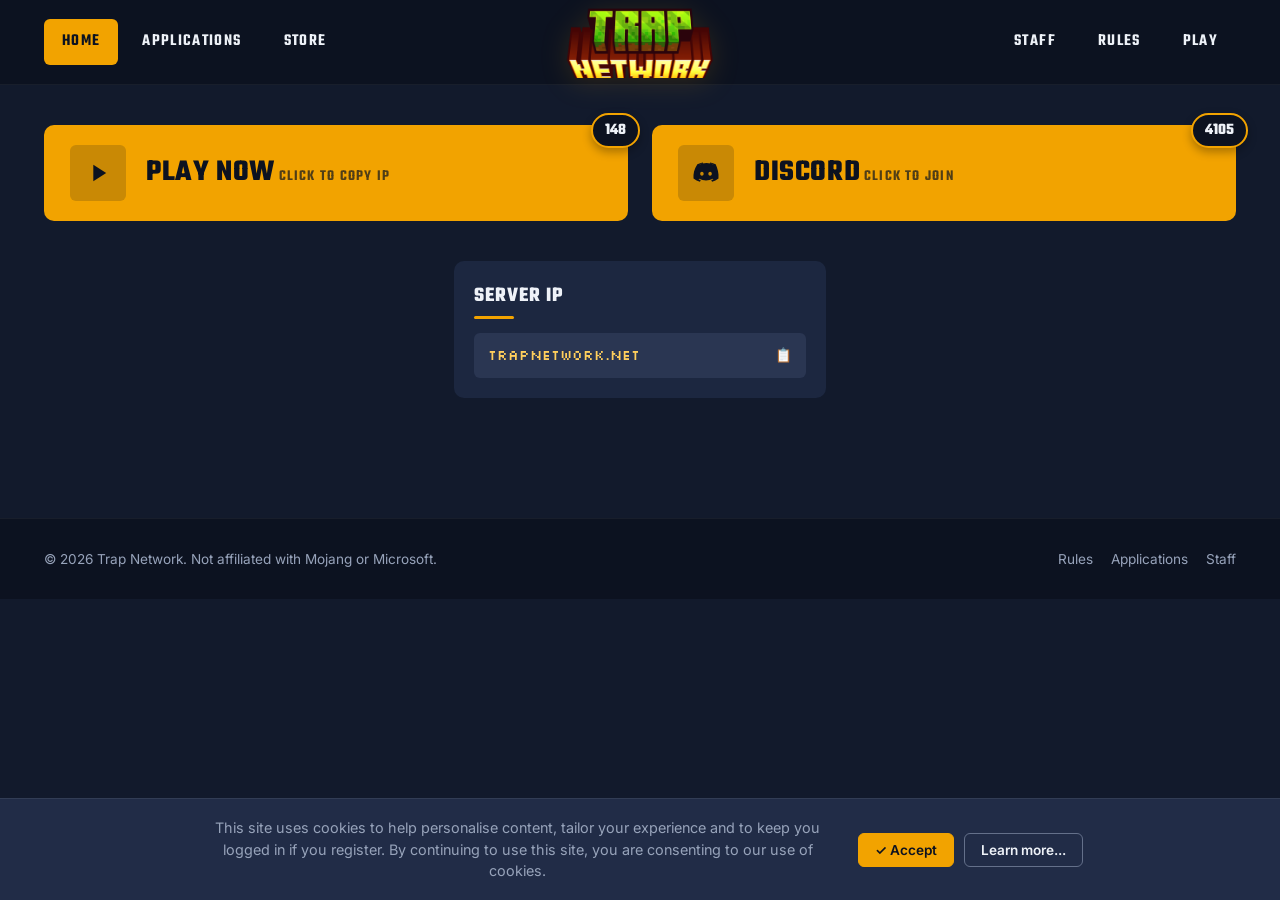
<file: index.html>
<!DOCTYPE html>
<html lang="en">
<head>
<meta charset="UTF-8">
<meta name="viewport" content="width=device-width, initial-scale=1.0">
<title>Trap Network</title>
<link rel="icon" href="[data-uri]">
<link rel="preconnect" href="https://fonts.googleapis.com">
<link href="https://fonts.googleapis.com/css2?family=Teko:wght@500;600;700&family=Rajdhani:wght@600;700&family=Inter:wght@400;500;600;700&family=Silkscreen&display=swap" rel="stylesheet">
<style>
/* ==========================================================================
   TRAP NETWORK — shared stylesheet
   Palette:
     --navy-900 #0c1220  (topbar / darkest)
     --navy-800 #121a2c  (page background)
     --navy-700 #1c2740  (panels)
     --navy-600 #263455  (panel hover / borders)
     --amber-500 #f2a300 (primary accent, from logo "NETWORK")
     --amber-600 #c9840a (accent hover/dark)
     --leaf-500 #79c243  (from logo "TRAP")
     --leaf-700 #3f6b1d
     --ink-100 #eef2f8   (primary text)
     --ink-400 #97a3ba   (muted text)
   ========================================================================== */

:root {
  --navy-900: #0c1220;
  --navy-800: #121a2c;
  --navy-700: #1c2740;
  --navy-650: #212c47;
  --navy-600: #2a3652;
  --amber-500: #f2a300;
  --amber-600: #c9840a;
  --amber-300: #ffcf5c;
  --leaf-500: #79c243;
  --leaf-700: #3f6b1d;
  --ink-100: #eef2f8;
  --ink-400: #97a3ba;
  --ink-600: #64708a;
  --danger: #e0524a;

  --font-display: 'Teko', 'Rajdhani', sans-serif;
  --font-body: 'Inter', -apple-system, BlinkMacSystemFont, sans-serif;
  --font-pixel: 'Silkscreen', monospace;

  --radius-sm: 6px;
  --radius-md: 10px;
  --radius-lg: 16px;
}

* { box-sizing: border-box; }

html { scroll-behavior: smooth; }

body {
  margin: 0;
  background: var(--navy-800);
  color: var(--ink-100);
  font-family: var(--font-body);
  line-height: 1.5;
  min-height: 100vh;
}

a { color: inherit; text-decoration: none; }

img { max-width: 100%; display: block; }

.container {
  max-width: 1240px;
  margin: 0 auto;
  padding: 0 24px;
}

/* ---------- Topbar ---------- */

.topbar {
  background: var(--navy-900);
  border-bottom: 1px solid rgba(255,255,255,0.05);
  position: relative;
  z-index: 40;
}

.topbar-inner {
  max-width: 1240px;
  margin: 0 auto;
  padding: 0 24px;
  display: flex;
  align-items: center;
  justify-content: space-between;
  height: 84px;
  gap: 20px;
}

.nav-group {
  display: flex;
  align-items: center;
  gap: 6px;
  flex: 1;
}

.nav-group.right { justify-content: flex-end; }

.nav-link {
  font-family: var(--font-display);
  font-weight: 600;
  font-size: 1.05rem;
  letter-spacing: 0.08em;
  color: var(--ink-100);
  padding: 10px 18px;
  border-radius: var(--radius-sm);
  transition: background 0.15s ease, color 0.15s ease;
  white-space: nowrap;
}

.nav-link:hover { background: rgba(255,255,255,0.06); }

.nav-link.active {
  background: var(--amber-500);
  color: var(--navy-900);
}
.nav-link.active:hover { background: var(--amber-600); }

.brand {
  flex-shrink: 0;
  display: flex;
  align-items: center;
  justify-content: center;
}

.brand img {
  height: 72px;
  width: auto;
  filter: drop-shadow(0 4px 14px rgba(242, 163, 0, 0.15));
}

.subbar {
  background: #0a0f1c;
  border-bottom: 1px solid rgba(255,255,255,0.05);
}

.subbar-inner {
  max-width: 1240px;
  margin: 0 auto;
  padding: 10px 24px;
  display: flex;
  justify-content: flex-end;
  gap: 24px;
}

.subbar a {
  font-family: var(--font-display);
  font-size: 0.95rem;
  letter-spacing: 0.1em;
  color: var(--ink-400);
  font-weight: 600;
}

.subbar a:hover { color: var(--ink-100); }

/* ---------- Mobile nav toggle ---------- */

.nav-toggle {
  display: none;
  background: none;
  border: none;
  color: var(--ink-100);
  font-size: 1.6rem;
  cursor: pointer;
  padding: 6px 10px;
}

/* ---------- Hero action bar ---------- */

.hero-actions {
  max-width: 1240px;
  margin: 0 auto;
  padding: 40px 24px 0;
  display: grid;
  grid-template-columns: 1fr 1fr;
  gap: 24px;
}

.action-card {
  background: var(--amber-500);
  border-radius: var(--radius-md);
  padding: 20px 26px;
  display: flex;
  align-items: center;
  gap: 20px;
  position: relative;
  cursor: pointer;
  border: none;
  width: 100%;
  text-align: left;
  transition: transform 0.15s ease, background 0.15s ease;
}

.action-card:hover { transform: translateY(-2px); background: var(--amber-600); }

.action-card.discord-card { background: #f2a300; }

.action-icon {
  width: 56px;
  height: 56px;
  background: rgba(12, 18, 32, 0.18);
  border-radius: var(--radius-sm);
  display: flex;
  align-items: center;
  justify-content: center;
  flex-shrink: 0;
  color: var(--navy-900);
}
.action-icon svg { width: 28px; height: 28px; }

.action-text .title {
  font-family: var(--font-display);
  font-size: 1.9rem;
  font-weight: 700;
  color: var(--navy-900);
  letter-spacing: 0.02em;
  line-height: 1;
}
.action-text .sub {
  font-family: var(--font-display);
  font-size: 0.95rem;
  font-weight: 600;
  letter-spacing: 0.08em;
  color: rgba(12,18,32,0.7);
}

.count-bubble {
  position: absolute;
  top: -12px;
  right: -12px;
  background: var(--navy-900);
  color: var(--ink-100);
  font-family: var(--font-display);
  font-weight: 700;
  font-size: 1rem;
  padding: 4px 12px;
  border-radius: 999px;
  box-shadow: 0 4px 10px rgba(0,0,0,0.3);
  border: 2px solid var(--amber-500);
}

/* ---------- Main content grid ---------- */

.content-grid {
  max-width: 1240px;
  margin: 0 auto;
  padding: 36px 24px 60px;
  display: grid;
  grid-template-columns: 1fr 320px;
  gap: 28px;
  align-items: start;
}

.main-col { min-width: 0; }

.category-header {
  background: linear-gradient(90deg, var(--amber-500), var(--amber-600));
  font-family: var(--font-display);
  font-size: 1.5rem;
  letter-spacing: 0.06em;
  font-weight: 700;
  color: var(--navy-900);
  padding: 14px 22px;
  border-radius: var(--radius-md);
  margin: 28px 0 14px;
}
.category-header:first-child { margin-top: 0; }

.board-list {
  background: var(--navy-700);
  border-radius: var(--radius-md);
  overflow: hidden;
}

.board-row {
  display: grid;
  grid-template-columns: 44px 1fr auto 220px;
  align-items: center;
  gap: 16px;
  padding: 16px 20px;
  border-bottom: 1px solid rgba(255,255,255,0.05);
  transition: background 0.15s ease;
}
.board-row:last-child { border-bottom: none; }
.board-row:hover { background: var(--navy-650); }

.board-icon {
  width: 40px;
  height: 40px;
  border-radius: var(--radius-sm);
  background: var(--navy-600);
  display: flex;
  align-items: center;
  justify-content: center;
  color: var(--amber-500);
}
.board-icon svg { width: 22px; height: 22px; }

.board-name {
  font-family: var(--font-display);
  font-size: 1.2rem;
  font-weight: 600;
  letter-spacing: 0.03em;
}
.board-desc {
  font-size: 0.85rem;
  color: var(--ink-400);
  margin-top: 2px;
}

.board-stats {
  display: flex;
  gap: 22px;
  text-align: center;
  color: var(--ink-400);
  font-size: 0.8rem;
}
.board-stats strong {
  display: block;
  color: var(--ink-100);
  font-size: 1rem;
}

.board-latest {
  display: flex;
  align-items: center;
  gap: 10px;
  font-size: 0.82rem;
  color: var(--ink-400);
}
.board-latest .avatar {
  width: 34px;
  height: 34px;
  border-radius: 6px;
  background: var(--navy-600);
  flex-shrink: 0;
  object-fit: cover;
}
.board-latest .latest-title {
  color: var(--ink-100);
  font-weight: 600;
  display: block;
}

@media (max-width: 720px) {
  .board-row { grid-template-columns: 40px 1fr; }
  .board-stats, .board-latest { display: none; }
}

/* ---------- Sidebar ---------- */

.sidebar {
  display: flex;
  flex-direction: column;
  gap: 24px;
}

.side-panel {
  background: var(--navy-700);
  border-radius: var(--radius-md);
  padding: 20px;
}

.side-title {
  font-family: var(--font-display);
  font-size: 1.3rem;
  letter-spacing: 0.05em;
  font-weight: 700;
  color: var(--ink-100);
  margin: 0 0 4px;
}
.side-rule {
  width: 40px;
  height: 3px;
  background: var(--amber-500);
  border-radius: 2px;
  margin-bottom: 14px;
}

.online-row {
  display: flex;
  align-items: center;
  gap: 10px;
  font-size: 0.95rem;
  margin-bottom: 8px;
}
.online-dot {
  width: 9px;
  height: 9px;
  border-radius: 50%;
  background: var(--leaf-500);
  box-shadow: 0 0 6px var(--leaf-500);
  flex-shrink: 0;
}
.online-total {
  color: var(--ink-400);
  font-size: 0.85rem;
}

.post-item {
  display: flex;
  gap: 10px;
  padding: 10px 0;
  border-bottom: 1px solid rgba(255,255,255,0.05);
}
.post-item:last-child { border-bottom: none; }
.post-item .avatar {
  width: 36px;
  height: 36px;
  border-radius: 6px;
  background: var(--navy-600);
  flex-shrink: 0;
}
.post-item .post-title {
  font-weight: 600;
  font-size: 0.9rem;
  display: block;
}
.post-item .post-meta {
  font-size: 0.78rem;
  color: var(--ink-400);
}

.ip-box {
  background: var(--navy-600);
  border-radius: var(--radius-sm);
  padding: 12px 14px;
  font-family: var(--font-pixel);
  font-size: 0.85rem;
  color: var(--amber-300);
  display: flex;
  justify-content: space-between;
  align-items: center;
  gap: 10px;
  margin-top: 6px;
  cursor: pointer;
}
.ip-box:hover { background: #33405f; }

/* ---------- Buttons ---------- */

.btn {
  display: inline-flex;
  align-items: center;
  justify-content: center;
  gap: 8px;
  font-family: var(--font-display);
  font-weight: 700;
  font-size: 1.05rem;
  letter-spacing: 0.05em;
  padding: 12px 26px;
  border-radius: var(--radius-sm);
  border: none;
  cursor: pointer;
  transition: background 0.15s ease, transform 0.15s ease;
}
.btn-primary { background: var(--amber-500); color: var(--navy-900); }
.btn-primary:hover { background: var(--amber-600); transform: translateY(-1px); }
.btn-outline {
  background: transparent;
  border: 2px solid var(--amber-500);
  color: var(--ink-100);
}
.btn-outline:hover { background: rgba(242,163,0,0.12); }

/* ---------- Footer ---------- */

.site-footer {
  background: var(--navy-900);
  border-top: 1px solid rgba(255,255,255,0.05);
  padding: 30px 0;
  margin-top: 40px;
}
.footer-inner {
  max-width: 1240px;
  margin: 0 auto;
  padding: 0 24px;
  display: flex;
  justify-content: space-between;
  align-items: center;
  flex-wrap: wrap;
  gap: 12px;
  color: var(--ink-400);
  font-size: 0.85rem;
}
.footer-links { display: flex; gap: 18px; }
.footer-links a:hover { color: var(--ink-100); }

/* ---------- Cookie banner ---------- */

.cookie-banner {
  position: fixed;
  left: 0; right: 0; bottom: 0;
  background: var(--navy-650);
  border-top: 1px solid rgba(255,255,255,0.08);
  padding: 18px 24px;
  display: flex;
  align-items: center;
  justify-content: center;
  gap: 20px;
  flex-wrap: wrap;
  text-align: center;
  z-index: 100;
  transition: transform 0.3s ease;
}
.cookie-banner.hidden { transform: translateY(120%); }
.cookie-banner p { margin: 0; color: var(--ink-400); font-size: 0.9rem; max-width: 640px; }
.cookie-buttons { display: flex; gap: 10px; }
.cookie-buttons button {
  font-family: var(--font-body);
  font-weight: 600;
  font-size: 0.85rem;
  padding: 8px 16px;
  border-radius: var(--radius-sm);
  cursor: pointer;
  border: 1px solid var(--ink-600);
  background: transparent;
  color: var(--ink-100);
}
.cookie-buttons button.accept {
  background: var(--amber-500);
  border-color: var(--amber-500);
  color: var(--navy-900);
}

/* ---------- Toast ---------- */

.toast {
  position: fixed;
  bottom: 30px;
  left: 50%;
  transform: translateX(-50%) translateY(20px);
  background: var(--navy-900);
  border: 1px solid var(--amber-500);
  color: var(--ink-100);
  padding: 12px 22px;
  border-radius: var(--radius-sm);
  font-size: 0.9rem;
  font-weight: 600;
  z-index: 200;
  opacity: 0;
  pointer-events: none;
  transition: opacity 0.25s ease, transform 0.25s ease;
}
.toast.show {
  opacity: 1;
  transform: translateX(-50%) translateY(0);
}

/* ---------- Page hero (inner pages) ---------- */

.page-hero {
  background: linear-gradient(180deg, var(--navy-900), var(--navy-800));
  padding: 56px 24px 40px;
  text-align: center;
  border-bottom: 1px solid rgba(255,255,255,0.05);
}
.page-hero .eyebrow {
  font-family: var(--font-pixel);
  color: var(--leaf-500);
  font-size: 0.75rem;
  letter-spacing: 0.15em;
  margin-bottom: 10px;
}
.page-hero h1 {
  font-family: var(--font-display);
  font-size: 3.2rem;
  font-weight: 700;
  letter-spacing: 0.03em;
  margin: 0 0 12px;
  color: var(--ink-100);
}
.page-hero p {
  color: var(--ink-400);
  max-width: 560px;
  margin: 0 auto;
}

.page-wrap {
  max-width: 900px;
  margin: 0 auto;
  padding: 48px 24px 80px;
}

/* ==========================================================================
   ANNOUNCEMENTS
   ========================================================================== */

.announce-panel {
  background: var(--navy-700);
  border: 1px solid rgba(255,255,255,0.06);
  border-radius: var(--radius-md);
  padding: 20px;
}

.announce-grid {
  display: grid;
  grid-template-columns: repeat(3, 1fr);
  gap: 14px;
}

.announce-slot {
  aspect-ratio: 4 / 3;
  border-radius: var(--radius-sm);
  border: 2px dashed rgba(255,255,255,0.1);
  background: rgba(255,255,255,0.02);
  display: flex;
  flex-direction: column;
  align-items: center;
  justify-content: center;
  gap: 8px;
  color: var(--ink-600);
  font-size: 0.85rem;
  cursor: default;
  overflow: hidden;
  position: relative;
  text-align: center;
  padding: 10px;
}

.announce-slot.filled {
  border: 1px solid rgba(255,255,255,0.1);
  background: var(--navy-650);
  cursor: pointer;
  color: var(--ink-100);
  align-items: stretch;
  justify-content: flex-start;
  padding: 0;
  transition: transform .15s ease, border-color .15s ease;
}

.announce-slot.filled:hover {
  transform: translateY(-3px);
  border-color: var(--amber-500);
}

.announce-slot .slot-img {
  width: 100%;
  height: 60%;
  object-fit: cover;
  background: var(--navy-600);
}

.announce-slot .slot-body {
  padding: 10px 12px;
}

.announce-slot .slot-title {
  font-weight: 700;
  font-size: 0.92rem;
  margin-bottom: 2px;
  white-space: nowrap;
  overflow: hidden;
  text-overflow: ellipsis;
}

.announce-slot .slot-meta {
  font-size: 0.72rem;
  color: var(--ink-400);
}

.announce-slot .slot-plus {
  font-size: 1.6rem;
  opacity: 0.4;
}

.view-all-link {
  display: inline-block;
  margin-top: 16px;
  font-size: 0.85rem;
  font-weight: 600;
  color: var(--amber-300);
}

.view-all-link:hover { text-decoration: underline; }

.create-announce-link {
  background: none;
  border: none;
  color: var(--ink-600);
  font-size: 0.78rem;
  padding: 4px 0;
  margin-top: 18px;
  cursor: pointer;
  transition: color .15s ease;
}

.create-announce-link:hover { color: var(--amber-300); }

.announce-info-banner {
  font-size: 0.78rem;
  color: var(--ink-600);
  background: rgba(255,255,255,0.02);
  border-left: 3px solid var(--amber-500);
  padding: 10px 14px;
  border-radius: 4px;
  margin-bottom: 18px;
}

@media (max-width: 700px) {
  .announce-grid { grid-template-columns: repeat(2, 1fr); }
}

/* ==========================================================================
   MODALS (code gate, create-announcement form, announcement detail view)
   ========================================================================== */

.modal-overlay {
  position: fixed;
  inset: 0;
  background: rgba(6,9,16,0.72);
  display: none;
  align-items: center;
  justify-content: center;
  padding: 24px;
  z-index: 500;
}

.modal-overlay.open { display: flex; }

.modal-box {
  background: var(--navy-700);
  border: 1px solid rgba(255,255,255,0.08);
  border-radius: var(--radius-md);
  width: 100%;
  max-width: 460px;
  max-height: 88vh;
  overflow-y: auto;
  padding: 26px;
  position: relative;
}

.modal-box.wide { max-width: 640px; }

.modal-close {
  position: absolute;
  top: 14px; right: 14px;
  background: none;
  border: none;
  color: var(--ink-400);
  font-size: 1.3rem;
  line-height: 1;
  cursor: pointer;
}

.modal-close:hover { color: var(--ink-100); }

.modal-box h3 {
  font-family: var(--font-display);
  font-size: 1.6rem;
  letter-spacing: 0.02em;
  margin: 0 0 6px;
}

.modal-sub {
  font-size: 0.85rem;
  color: var(--ink-400);
  margin: 0 0 20px;
}

.field-group { margin-bottom: 16px; }

.field-group label {
  display: block;
  font-size: 0.78rem;
  font-weight: 600;
  color: var(--ink-400);
  margin-bottom: 6px;
  text-transform: uppercase;
  letter-spacing: 0.04em;
}

.field-group input[type="text"],
.field-group input[type="password"],
.field-group input[type="email"],
.field-group input[type="datetime-local"],
.field-group textarea {
  width: 100%;
  background: var(--navy-800);
  border: 1px solid rgba(255,255,255,0.1);
  border-radius: var(--radius-sm);
  padding: 11px 13px;
  color: var(--ink-100);
  font-family: var(--font-body);
  font-size: 0.9rem;
}

.field-group textarea { min-height: 90px; resize: vertical; }

.field-group input:focus,
.field-group textarea:focus {
  outline: none;
  border-color: var(--amber-500);
}

.field-group input[type="file"] {
  width: 100%;
  font-size: 0.82rem;
  color: var(--ink-400);
}

.file-preview {
  margin-top: 8px;
  width: 100%;
  max-height: 120px;
  border-radius: var(--radius-sm);
  object-fit: cover;
  display: none;
  border: 1px solid rgba(255,255,255,0.1);
}

.file-preview.show { display: block; }

.avatar-preview {
  width: 48px; height: 48px;
  border-radius: 50%;
  object-fit: cover;
  margin-top: 8px;
  display: none;
  border: 1px solid rgba(255,255,255,0.1);
}

.avatar-preview.show { display: block; }

.modal-actions {
  display: flex;
  gap: 10px;
  margin-top: 22px;
}

.btn-primary, .btn-secondary {
  flex: 1;
  padding: 12px 16px;
  border-radius: var(--radius-sm);
  font-weight: 700;
  font-size: 0.88rem;
  border: none;
  cursor: pointer;
  font-family: var(--font-body);
}

.btn-primary {
  background: linear-gradient(180deg, var(--amber-300), var(--amber-500));
  color: #22160a;
}

.btn-primary:hover { filter: brightness(1.06); }

.btn-secondary {
  background: var(--navy-600);
  color: var(--ink-100);
}

.btn-secondary:hover { background: var(--navy-650); }

.modal-error {
  font-size: 0.82rem;
  color: var(--danger);
  margin-top: 8px;
  display: none;
}

.modal-error.show { display: block; }

/* Announcement detail view inside modal */
.detail-img {
  width: 100%;
  max-height: 220px;
  object-fit: cover;
  border-radius: var(--radius-sm);
  margin-bottom: 16px;
  background: var(--navy-600);
}

.detail-title { font-size: 1.3rem; font-weight: 700; margin: 0 0 6px; }

.detail-time { font-size: 0.78rem; color: var(--ink-400); margin-bottom: 14px; }

.detail-desc { font-size: 0.92rem; color: var(--ink-100); line-height: 1.6; margin-bottom: 18px; white-space: pre-wrap; }

.detail-sender {
  display: flex;
  align-items: center;
  gap: 10px;
  padding-top: 14px;
  border-top: 1px solid rgba(255,255,255,0.08);
}

.detail-sender img {
  width: 36px; height: 36px;
  border-radius: 50%;
  object-fit: cover;
  background: var(--navy-600);
}

.detail-sender span { font-size: 0.85rem; font-weight: 600; }

.detail-list { display: flex; flex-direction: column; gap: 12px; }

.detail-list-item {
  display: flex;
  gap: 12px;
  padding: 12px;
  background: var(--navy-800);
  border-radius: var(--radius-sm);
  cursor: pointer;
  border: 1px solid transparent;
  transition: border-color .15s ease;
}

.detail-list-item:hover { border-color: var(--amber-500); }

.detail-list-item img.thumb {
  width: 64px; height: 64px;
  border-radius: 6px;
  object-fit: cover;
  flex-shrink: 0;
  background: var(--navy-600);
}

.detail-list-item .dl-title { font-weight: 700; font-size: 0.92rem; }
.detail-list-item .dl-meta { font-size: 0.76rem; color: var(--ink-400); }
.detail-list-item .dl-desc { font-size: 0.8rem; color: var(--ink-400); margin-top: 4px; overflow: hidden; text-overflow: ellipsis; display: -webkit-box; -webkit-line-clamp: 2; -webkit-box-orient: vertical; }

.empty-state {
  text-align: center;
  color: var(--ink-600);
  padding: 40px 20px;
  font-size: 0.9rem;
}

/* ==========================================================================
   AUTH WIZARD (login / register)
   ========================================================================== */

.auth-shell {
  min-height: calc(100vh - 300px);
  display: flex;
  align-items: center;
  justify-content: center;
  padding: 50px 20px;
}

.auth-card {
  width: 100%;
  max-width: 420px;
  background: var(--navy-700);
  border: 1px solid rgba(255,255,255,0.06);
  border-radius: var(--radius-lg);
  padding: 34px;
}

.auth-card h2 {
  font-family: var(--font-display);
  font-size: 1.9rem;
  letter-spacing: 0.02em;
  margin: 0 0 4px;
  text-align: center;
}

.auth-sub {
  text-align: center;
  font-size: 0.85rem;
  color: var(--ink-400);
  margin: 0 0 26px;
}

.auth-divider {
  display: flex;
  align-items: center;
  gap: 12px;
  margin: 18px 0;
  color: var(--ink-600);
  font-size: 0.78rem;
  text-transform: uppercase;
  letter-spacing: 0.05em;
}

.auth-divider::before, .auth-divider::after {
  content: '';
  flex: 1;
  height: 1px;
  background: rgba(255,255,255,0.08);
}

.auth-switch {
  text-align: center;
  margin-top: 20px;
  font-size: 0.85rem;
  color: var(--ink-400);
}

.auth-switch a { color: var(--amber-300); font-weight: 600; }

.auth-step { display: none; }
.auth-step.active { display: block; }

.step-dots {
  display: flex;
  justify-content: center;
  gap: 8px;
  margin-bottom: 24px;
}

.step-dots span {
  width: 8px; height: 8px;
  border-radius: 50%;
  background: rgba(255,255,255,0.12);
}

.step-dots span.active { background: var(--amber-500); }

.link-code-box {
  text-align: center;
  padding: 22px;
  background: var(--navy-800);
  border-radius: var(--radius-md);
  border: 1px dashed var(--amber-500);
  margin-bottom: 20px;
}

.link-code {
  font-family: var(--font-pixel);
  font-size: 1.7rem;
  letter-spacing: 0.12em;
  color: var(--amber-300);
  margin: 8px 0;
  word-break: break-all;
}

.auth-instructions {
  font-size: 0.85rem;
  color: var(--ink-100);
  line-height: 1.7;
  background: var(--navy-800);
  border-radius: var(--radius-sm);
  padding: 16px 18px;
  margin-bottom: 18px;
}

.auth-instructions code {
  background: var(--navy-600);
  padding: 2px 6px;
  border-radius: 4px;
  color: var(--amber-300);
}

.demo-note {
  font-size: 0.72rem;
  color: var(--ink-600);
  text-align: center;
  margin-top: 18px;
  line-height: 1.5;
}

.link-status {
  display: flex;
  align-items: center;
  justify-content: center;
  gap: 10px;
  font-size: 0.85rem;
  color: var(--ink-400);
  background: var(--navy-800);
  border-radius: var(--radius-sm);
  padding: 12px 14px;
  margin-bottom: 18px;
}

.link-status .status-dot {
  width: 9px; height: 9px;
  border-radius: 50%;
  background: var(--amber-500);
  flex-shrink: 0;
}

.link-status.waiting .status-dot {
  animation: pulseDot 1.4s ease-in-out infinite;
}

.link-status.success {
  color: var(--leaf-500);
}

.link-status.success .status-dot {
  background: var(--leaf-500);
}

@keyframes pulseDot {
  0%, 100% { opacity: 1; transform: scale(1); }
  50% { opacity: 0.4; transform: scale(0.7); }
}

/* ---------- Responsive ---------- */

@media (max-width: 980px) {
  .content-grid { grid-template-columns: 1fr; }
  .hero-actions { grid-template-columns: 1fr; }
}

@media (max-width: 860px) {
  .nav-toggle { display: inline-flex; align-items:center; }
  .topbar-inner { height: 72px; }
  .nav-group { display: none; }
  .nav-group.open {
    display: flex;
    position: absolute;
    top: 72px;
    left: 0; right: 0;
    background: var(--navy-900);
    flex-direction: column;
    align-items: stretch;
    padding: 10px;
    border-bottom: 1px solid rgba(255,255,255,0.08);
  }
  .nav-group.right.open { top: 72px; }
  .brand img { height: 52px; }
  .page-hero h1 { font-size: 2.3rem; }
}

</style>
</head>
<body>

<header class="topbar">
  <div class="topbar-inner">
    <nav class="nav-group left">
      <a class="nav-link active" href="index.html">HOME</a>
      <a class="nav-link" href="applications.html">APPLICATIONS</a>
      <a class="nav-link" href="store.html">STORE</a>
    </nav>
    <a class="brand" href="index.html">
      <img src="[data-uri]" alt="Trap Network">
    </a>
    <nav class="nav-group right">
      <a class="nav-link" href="staff.html">STAFF</a>
      <a class="nav-link" href="rules.html">RULES</a>
      <a class="nav-link" href="#play">PLAY</a>
    </nav>
    <button class="nav-toggle" aria-label="Toggle navigation">&#9776;</button>
  </div>
</header>

<section class="hero-actions" id="play">
  <button class="action-card" data-action="copy-ip">
    <span class="count-bubble" data-live="players" data-base="148">148</span>
    <span class="action-icon">
      <svg viewBox="0 0 24 24" fill="currentColor"><path d="M8 5v14l11-7z"/></svg>
    </span>
    <span class="action-text">
      <span class="title">PLAY NOW</span>
      <span class="sub">CLICK TO COPY IP</span>
    </span>
  </button>

  <button class="action-card discord-card" data-action="open-discord">
    <span class="count-bubble" data-live="discord" data-base="4105">4105</span>
    <span class="action-icon">
      <svg viewBox="0 0 24 24" fill="currentColor"><path d="M20.3 4.4A18 18 0 0 0 15.6 3l-.3.6a13 13 0 0 1 3.9 1.6 15 15 0 0 0-13.5 0A13 13 0 0 1 9.6 3.6L9.3 3a18 18 0 0 0-4.7 1.4C1.7 8.6 1 12.7 1.3 16.7a18 18 0 0 0 5.5 2.8l.7-1.2a11 11 0 0 1-1.9-.9c.2-.1.3-.3.5-.4a13 13 0 0 0 11.8 0l.5.4a11 11 0 0 1-1.9.9l.7 1.2a18 18 0 0 0 5.5-2.8c.4-4.7-.8-8.8-2.4-12.3ZM8.5 14.3c-.8 0-1.5-.8-1.5-1.7s.7-1.7 1.5-1.7 1.5.8 1.5 1.7-.7 1.7-1.5 1.7Zm7 0c-.8 0-1.5-.8-1.5-1.7s.7-1.7 1.5-1.7 1.5.8 1.5 1.7-.7 1.7-1.5 1.7Z"/></svg>
    </span>
    <span class="action-text">
      <span class="title">DISCORD</span>
      <span class="sub">CLICK TO JOIN</span>
    </span>
  </button>
</section>

<div class="container" style="max-width:420px; padding:40px 24px 80px;">
  <div class="side-panel">
    <h3 class="side-title">SERVER IP</h3>
    <div class="side-rule"></div>
    <div class="ip-box" data-action="copy-ip">
      <span>trapnetwork.net</span>
      <span>&#128203;</span>
    </div>
  </div>
</div>

<footer class="site-footer">
  <div class="footer-inner">
    <span>&copy; 2026 Trap Network. Not affiliated with Mojang or Microsoft.</span>
    <span class="footer-links">
      <a href="rules.html">Rules</a>
      <a href="applications.html">Applications</a>
      <a href="staff.html">Staff</a>
    </span>
  </div>
</footer>

<div class="cookie-banner">
  <p>This site uses cookies to help personalise content, tailor your experience and to keep you logged in if you register. By continuing to use this site, you are consenting to our use of cookies.</p>
  <div class="cookie-buttons">
    <button class="accept">&#10003; Accept</button>
    <button class="learn-more">Learn more...</button>
  </div>
</div>

<script>
// ---------- Toast ----------
function showToast(message) {
  let toast = document.querySelector('.toast');
  if (!toast) {
    toast = document.createElement('div');
    toast.className = 'toast';
    document.body.appendChild(toast);
  }
  toast.textContent = message;
  toast.classList.add('show');
  clearTimeout(toast._timer);
  toast._timer = setTimeout(() => toast.classList.remove('show'), 2200);
}

// ---------- Copy server IP ----------
function copyServerIP() {
  const ip = 'trapnetwork.net';
  if (navigator.clipboard && navigator.clipboard.writeText) {
    navigator.clipboard.writeText(ip).then(() => showToast('Server IP copied: ' + ip));
  } else {
    const el = document.createElement('textarea');
    el.value = ip;
    document.body.appendChild(el);
    el.select();
    document.execCommand('copy');
    document.body.removeChild(el);
    showToast('Server IP copied: ' + ip);
  }
}

// ---------- Discord link ----------
function openDiscord() {
  window.open('https://discord.trapnetwork.net', '_blank', 'noopener');
}

// ---------- Mobile nav ----------
function initNavToggle() {
  const toggle = document.querySelector('.nav-toggle');
  const left = document.querySelector('.nav-group.left');
  const right = document.querySelector('.nav-group.right');
  if (!toggle) return;
  toggle.addEventListener('click', () => {
    left && left.classList.toggle('open');
    right && right.classList.toggle('open');
  });
}

// ---------- Cookie banner ----------
function initCookieBanner() {
  const banner = document.querySelector('.cookie-banner');
  if (!banner) return;
  if (window.__trapCookieDismissed) {
    banner.classList.add('hidden');
    return;
  }
  const accept = banner.querySelector('.accept');
  const learn = banner.querySelector('.learn-more');
  accept && accept.addEventListener('click', () => {
    banner.classList.add('hidden');
    window.__trapCookieDismissed = true;
  });
  learn && learn.addEventListener('click', () => {
    showToast('Trap Network only uses cookies to keep you logged in and remember preferences.');
  });
}

// ---------- Fake live counters (purely cosmetic) ----------
function initLiveCounters() {
  const playerEl = document.querySelector('[data-live="players"]');
  const discordEl = document.querySelector('[data-live="discord"]');
  const onlineTotalEl = document.querySelector('[data-live="online-total"]');

  function jitter(el, base, spread) {
    if (!el) return;
    const val = base + Math.floor(Math.random() * spread) - Math.floor(spread / 2);
    el.textContent = Math.max(0, val);
  }

  if (playerEl) {
    const base = parseInt(playerEl.dataset.base || '148', 10);
    setInterval(() => jitter(playerEl, base, 6), 8000);
  }
  if (discordEl) {
    const base = parseInt(discordEl.dataset.base || '4105', 10);
    setInterval(() => jitter(discordEl, base, 4), 9000);
  }
  if (onlineTotalEl) {
    const base = parseInt(onlineTotalEl.dataset.base || '37', 10);
    setInterval(() => jitter(onlineTotalEl, base, 5), 8500);
  }
}

document.addEventListener('DOMContentLoaded', () => {
  initNavToggle();
  initCookieBanner();
  initLiveCounters();

  const playBtn = document.querySelector('[data-action="copy-ip"]');
  playBtn && playBtn.addEventListener('click', copyServerIP);

  const discordBtn = document.querySelector('[data-action="open-discord"]');
  discordBtn && discordBtn.addEventListener('click', openDiscord);
});

</script>
</body>
</html>
</file>
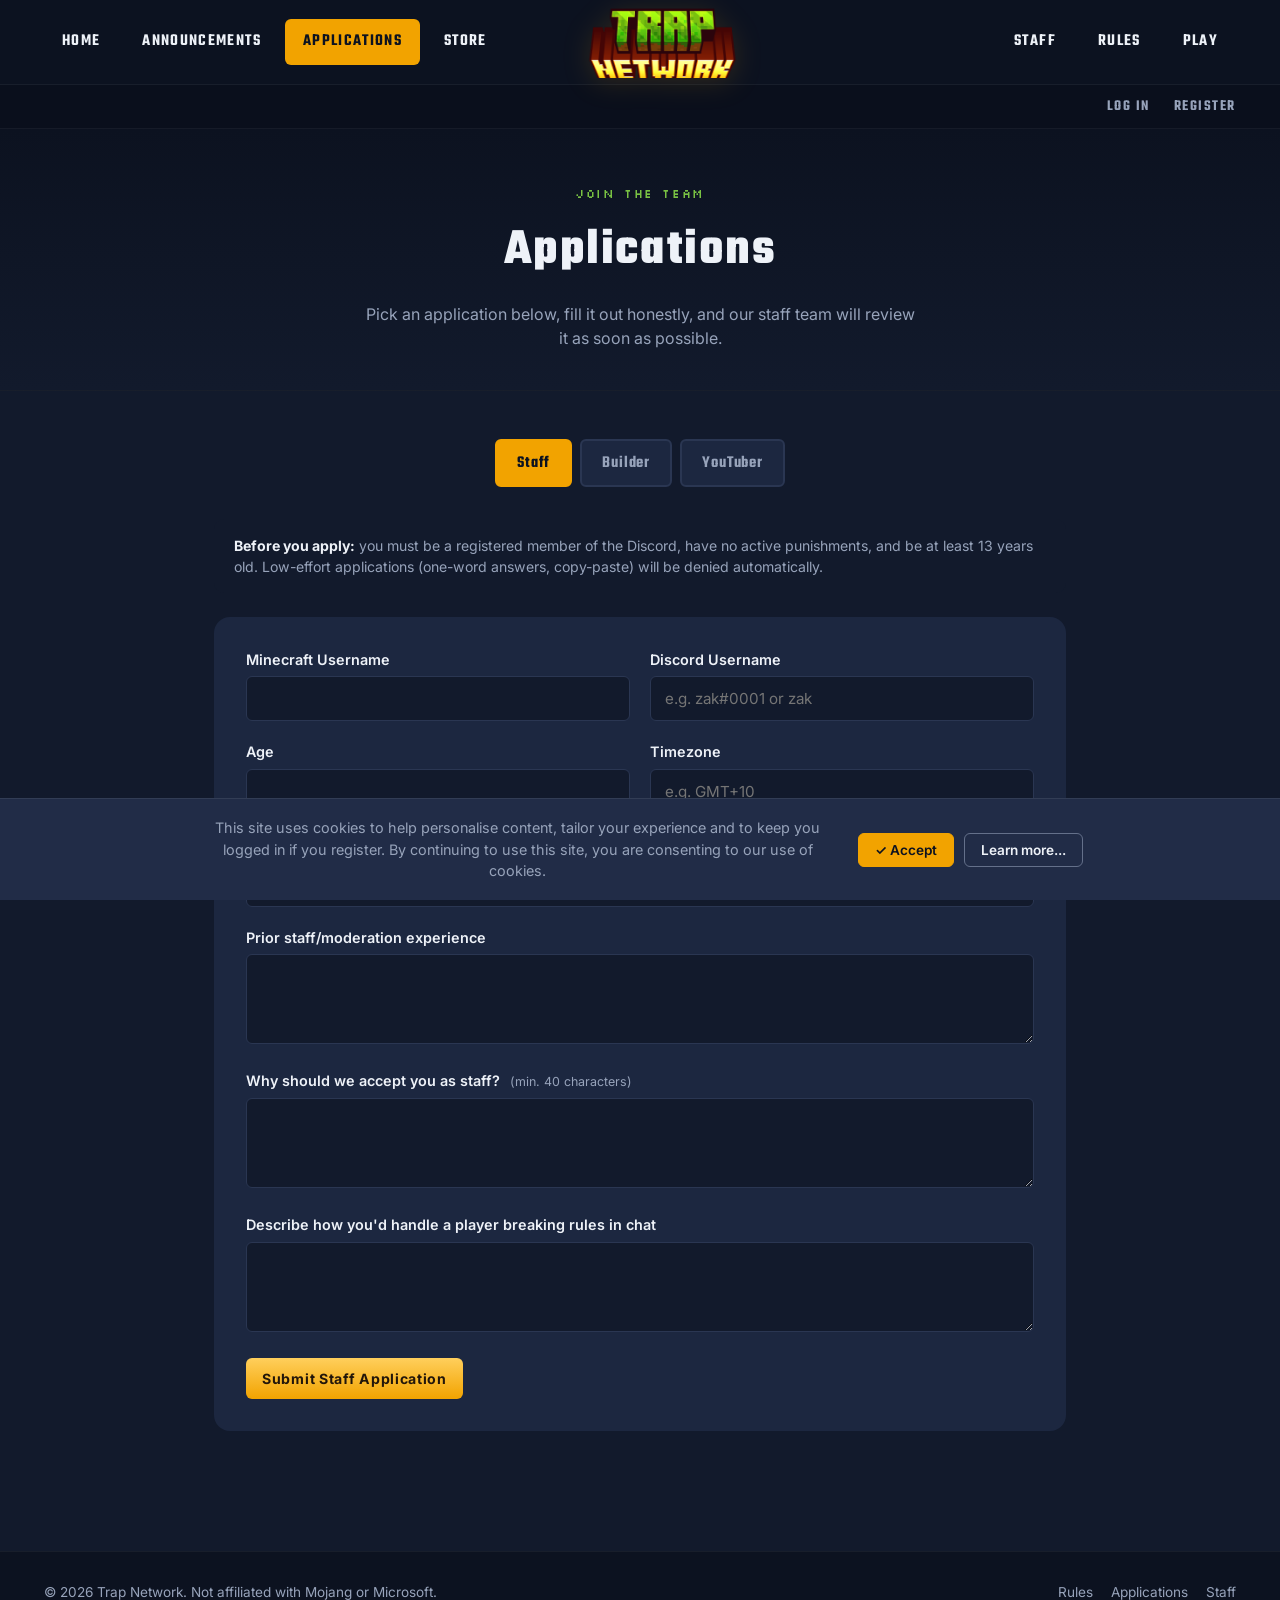
<file: applications.html>
<!DOCTYPE html>
<html lang="en">
<head>
<meta charset="UTF-8">
<meta name="viewport" content="width=device-width, initial-scale=1.0">
<title>Applications — Trap Network</title>
<link rel="icon" href="images/logo.png">
<link rel="preconnect" href="https://fonts.googleapis.com">
<link href="https://fonts.googleapis.com/css2?family=Teko:wght@500;600;700&family=Rajdhani:wght@600;700&family=Inter:wght@400;500;600;700&family=Silkscreen&display=swap" rel="stylesheet">
<link rel="stylesheet" href="css/style.css">
<style>
  .tabs {
    display: flex;
    gap: 8px;
    flex-wrap: wrap;
    justify-content: center;
    margin-bottom: 32px;
  }
  .tab-btn {
    font-family: var(--font-display);
    font-weight: 600;
    letter-spacing: 0.05em;
    font-size: 1.05rem;
    padding: 10px 20px;
    border-radius: var(--radius-sm);
    border: 2px solid var(--navy-600);
    background: var(--navy-700);
    color: var(--ink-400);
    cursor: pointer;
    transition: all 0.15s ease;
  }
  .tab-btn.active {
    background: var(--amber-500);
    border-color: var(--amber-500);
    color: var(--navy-900);
  }
  .app-form {
    background: var(--navy-700);
    border-radius: var(--radius-lg);
    padding: 32px;
    display: none;
  }
  .app-form.active { display: block; }
  .form-row { margin-bottom: 20px; }
  .form-row label {
    display: block;
    font-weight: 600;
    font-size: 0.9rem;
    margin-bottom: 6px;
    color: var(--ink-100);
  }
  .form-row .hint {
    font-size: 0.78rem;
    color: var(--ink-400);
    font-weight: 400;
    margin-left: 6px;
  }
  .form-row input,
  .form-row select,
  .form-row textarea {
    width: 100%;
    background: var(--navy-800);
    border: 1px solid var(--navy-600);
    border-radius: var(--radius-sm);
    padding: 12px 14px;
    color: var(--ink-100);
    font-family: var(--font-body);
    font-size: 0.95rem;
  }
  .form-row textarea { resize: vertical; min-height: 90px; }
  .form-row input:focus,
  .form-row select:focus,
  .form-row textarea:focus {
    outline: none;
    border-color: var(--amber-500);
  }
  .form-grid-2 {
    display: grid;
    grid-template-columns: 1fr 1fr;
    gap: 20px;
  }
  .req-note {
    font-size: 0.85rem;
    color: var(--danger);
    margin-top: 4px;
    display: none;
  }
  .form-row.error input,
  .form-row.error select,
  .form-row.error textarea { border-color: var(--danger); }
  .form-row.error .req-note { display: block; }

  .requirements {
    background: var(--navy-800);
    border-radius: var(--radius-md);
    padding: 16px 20px;
    margin-bottom: 24px;
    font-size: 0.88rem;
    color: var(--ink-400);
  }
  .requirements strong { color: var(--ink-100); }

  .confirmation {
    display: none;
    text-align: center;
    padding: 40px 20px;
  }
  .confirmation.active { display: block; }
  .confirmation .check-icon {
    width: 64px; height: 64px;
    margin: 0 auto 16px;
    background: var(--leaf-500);
    border-radius: 50%;
    display: flex; align-items: center; justify-content: center;
  }
  .confirmation h3 {
    font-family: var(--font-display);
    font-size: 1.8rem;
    margin: 0 0 8px;
  }
  .confirmation p { color: var(--ink-400); max-width: 440px; margin: 0 auto 20px; }

  @media (max-width: 640px) {
    .form-grid-2 { grid-template-columns: 1fr; }
  }
</style>
</head>
<body>

<header class="topbar">
  <div class="topbar-inner">
    <nav class="nav-group left">
      <a class="nav-link" href="index.html">HOME</a>
      <a class="nav-link" href="announcements.html">ANNOUNCEMENTS</a>
      <a class="nav-link active" href="applications.html">APPLICATIONS</a>
      <a class="nav-link" href="store.html">STORE</a>
    </nav>
    <a class="brand" href="index.html">
      <img src="images/logo.png" alt="Trap Network">
    </a>
    <nav class="nav-group right">
      <a class="nav-link" href="staff.html">STAFF</a>
      <a class="nav-link" href="rules.html">RULES</a>
      <a class="nav-link" href="index.html#play">PLAY</a>
    </nav>
    <button class="nav-toggle" aria-label="Toggle navigation">&#9776;</button>
  </div>
</header>

<div class="subbar">
  <div class="subbar-inner">
    <a href="login.html">LOG IN</a>
    <a href="register.html">REGISTER</a>
  </div>
</div>

<section class="page-hero">
  <div class="eyebrow">JOIN THE TEAM</div>
  <h1>Applications</h1>
  <p>Pick an application below, fill it out honestly, and our staff team will review it as soon as possible.</p>
</section>

<div class="page-wrap">

  <div class="tabs" role="tablist">
    <button class="tab-btn active" data-target="staff-form">Staff</button>
    <button class="tab-btn" data-target="builder-form">Builder</button>
    <button class="tab-btn" data-target="youtuber-form">YouTuber</button>
  </div>

  <div class="requirements">
    <strong>Before you apply:</strong> you must be a registered member of the Discord, have no active punishments, and be at least 13 years old. Low-effort applications (one-word answers, copy-paste) will be denied automatically.
  </div>

  <!-- STAFF APPLICATION -->
  <form class="app-form active" id="staff-form" data-app-name="Staff">
    <div class="form-grid-2">
      <div class="form-row">
        <label>Minecraft Username</label>
        <input type="text" name="ign" required>
        <div class="req-note">Please enter your Minecraft username.</div>
      </div>
      <div class="form-row">
        <label>Discord Username</label>
        <input type="text" name="discord" placeholder="e.g. zak#0001 or zak" required>
        <div class="req-note">Please enter your Discord username.</div>
      </div>
    </div>
    <div class="form-grid-2">
      <div class="form-row">
        <label>Age</label>
        <input type="number" name="age" min="13" max="99" required>
        <div class="req-note">Must be 13 or older.</div>
      </div>
      <div class="form-row">
        <label>Timezone</label>
        <input type="text" name="timezone" placeholder="e.g. GMT+10" required>
        <div class="req-note">Please enter your timezone.</div>
      </div>
    </div>
    <div class="form-row">
      <label>Hours you can play/moderate per week</label>
      <input type="text" name="hours" required>
      <div class="req-note">Please enter your availability.</div>
    </div>
    <div class="form-row">
      <label>Prior staff/moderation experience</label>
      <textarea name="experience"></textarea>
    </div>
    <div class="form-row">
      <label>Why should we accept you as staff? <span class="hint">(min. 40 characters)</span></label>
      <textarea name="why" required></textarea>
      <div class="req-note">Please write at least 40 characters.</div>
    </div>
    <div class="form-row">
      <label>Describe how you'd handle a player breaking rules in chat</label>
      <textarea name="scenario" required></textarea>
      <div class="req-note">Please answer this scenario.</div>
    </div>
    <button type="submit" class="btn btn-primary">Submit Staff Application</button>
  </form>

  <!-- BUILDER APPLICATION -->
  <form class="app-form" id="builder-form" data-app-name="Builder">
    <div class="form-grid-2">
      <div class="form-row">
        <label>Minecraft Username</label>
        <input type="text" name="ign" required>
        <div class="req-note">Please enter your Minecraft username.</div>
      </div>
      <div class="form-row">
        <label>Discord Username</label>
        <input type="text" name="discord" required>
        <div class="req-note">Please enter your Discord username.</div>
      </div>
    </div>
    <div class="form-row">
      <label>Building style / specialty</label>
      <input type="text" name="style" placeholder="e.g. medieval, redstone, terraforming" required>
      <div class="req-note">Please enter your building style.</div>
    </div>
    <div class="form-row">
      <label>Portfolio link <span class="hint">(Imgur, Planet Minecraft, YouTube, etc.)</span></label>
      <input type="url" name="portfolio" placeholder="https://" required>
      <div class="req-note">Please provide a link to your work.</div>
    </div>
    <div class="form-row">
      <label>Why do you want to build for Trap Network?</label>
      <textarea name="why" required></textarea>
      <div class="req-note">Please answer this question.</div>
    </div>
    <button type="submit" class="btn btn-primary">Submit Builder Application</button>
  </form>

  <!-- YOUTUBER APPLICATION -->
  <form class="app-form" id="youtuber-form" data-app-name="YouTuber">
    <div class="form-grid-2">
      <div class="form-row">
        <label>Minecraft Username</label>
        <input type="text" name="ign" required>
        <div class="req-note">Please enter your Minecraft username.</div>
      </div>
      <div class="form-row">
        <label>Discord Username</label>
        <input type="text" name="discord" required>
        <div class="req-note">Please enter your Discord username.</div>
      </div>
    </div>
    <div class="form-row">
      <label>Channel link</label>
      <input type="url" name="channel" placeholder="https://" required>
      <div class="req-note">Please provide your channel link.</div>
    </div>
    <div class="form-row">
      <label>Subscriber / follower count</label>
      <input type="text" name="subs" required>
      <div class="req-note">Please enter your subscriber count.</div>
    </div>
    <div class="form-row">
      <label>Planned content featuring Trap Network</label>
      <textarea name="content" required></textarea>
      <div class="req-note">Please answer this question.</div>
    </div>
    <button type="submit" class="btn btn-primary">Submit YouTuber Application</button>
  </form>

  <!-- CONFIRMATION -->
  <div class="confirmation" id="confirmation">
    <div class="check-icon">
      <svg viewBox="0 0 24 24" width="32" height="32" fill="none" stroke="#0c1220" stroke-width="3"><path d="M4 12l5 5L20 6"/></svg>
    </div>
    <h3>Application ready to send</h3>
    <p>Copy your application below and send it in the <strong>#applications</strong> channel on our Discord, or send it directly via email.</p>
    <textarea id="appOutput" style="width:100%;min-height:220px;background:var(--navy-800);border:1px solid var(--navy-600);border-radius:8px;color:var(--ink-100);padding:14px;font-family:var(--font-pixel);font-size:0.78rem;"></textarea>
    <div style="display:flex;gap:12px;justify-content:center;margin-top:18px;flex-wrap:wrap;">
      <button class="btn btn-primary" id="copyAppBtn">Copy to Clipboard</button>
      <button class="btn btn-outline" id="openDiscordFromConfirm">Open Discord</button>
      <button class="btn btn-outline" id="startOverBtn">Start Another Application</button>
    </div>
  </div>

</div>

<footer class="site-footer">
  <div class="footer-inner">
    <span>&copy; 2026 Trap Network. Not affiliated with Mojang or Microsoft.</span>
    <span class="footer-links">
      <a href="rules.html">Rules</a>
      <a href="applications.html">Applications</a>
      <a href="staff.html">Staff</a>
    </span>
  </div>
</footer>

<div class="cookie-banner">
  <p>This site uses cookies to help personalise content, tailor your experience and to keep you logged in if you register. By continuing to use this site, you are consenting to our use of cookies.</p>
  <div class="cookie-buttons">
    <button class="accept">&#10003; Accept</button>
    <button class="learn-more">Learn more...</button>
  </div>
</div>

<script src="js/main.js"></script>
<script>

  // Tab switching
  const tabButtons = document.querySelectorAll('.tab-btn');
  const forms = document.querySelectorAll('.app-form');
  tabButtons.forEach(btn => {
    btn.addEventListener('click', () => {
      tabButtons.forEach(b => b.classList.remove('active'));
      btn.classList.add('active');
      forms.forEach(f => f.classList.remove('active'));
      document.getElementById(btn.dataset.target).classList.add('active');
      document.getElementById('confirmation').classList.remove('active');
    });
  });

  // Validation + fake submit -> builds a text summary
  forms.forEach(form => {
    form.addEventListener('submit', e => {
      e.preventDefault();
      let valid = true;

      form.querySelectorAll('[required]').forEach(field => {
        const row = field.closest('.form-row');
        let ok = field.value.trim().length > 0;
        if (field.name === 'why' && form.dataset.appName === 'Staff') {
          ok = field.value.trim().length >= 40;
        }
        if (ok) {
          row.classList.remove('error');
        } else {
          row.classList.add('error');
          valid = false;
        }
      });

      if (!valid) {
        showToast('Please fill out all required fields.');
        return;
      }

      const data = new FormData(form);
      let lines = [`Trap Network — ${form.dataset.appName} Application`, '—'.repeat(30)];
      data.forEach((value, key) => {
        lines.push(`${key.toUpperCase()}: ${value}`);
      });
      document.getElementById('appOutput').value = lines.join('\n');

      forms.forEach(f => f.classList.remove('active'));
      document.getElementById('confirmation').classList.add('active');
      window.scrollTo({ top: 0, behavior: 'smooth' });
    });
  });

  document.getElementById('copyAppBtn').addEventListener('click', () => {
    const out = document.getElementById('appOutput');
    out.select();
    navigator.clipboard.writeText(out.value).then(() => showToast('Application copied to clipboard!'));
  });

  document.getElementById('openDiscordFromConfirm').addEventListener('click', () => {
    window.open('https://discord.trapnetwork.net', '_blank', 'noopener');
  });

  document.getElementById('startOverBtn').addEventListener('click', () => {
    document.getElementById('confirmation').classList.remove('active');
    document.querySelector('.tab-btn.active').classList.remove('active');
    tabButtons[0].classList.add('active');
    forms.forEach(f => f.classList.remove('active'));
    forms[0].classList.add('active');
    forms[0].reset();
    window.scrollTo({ top: 0, behavior: 'smooth' });
  });
</script>
</body>
</html>
</file>
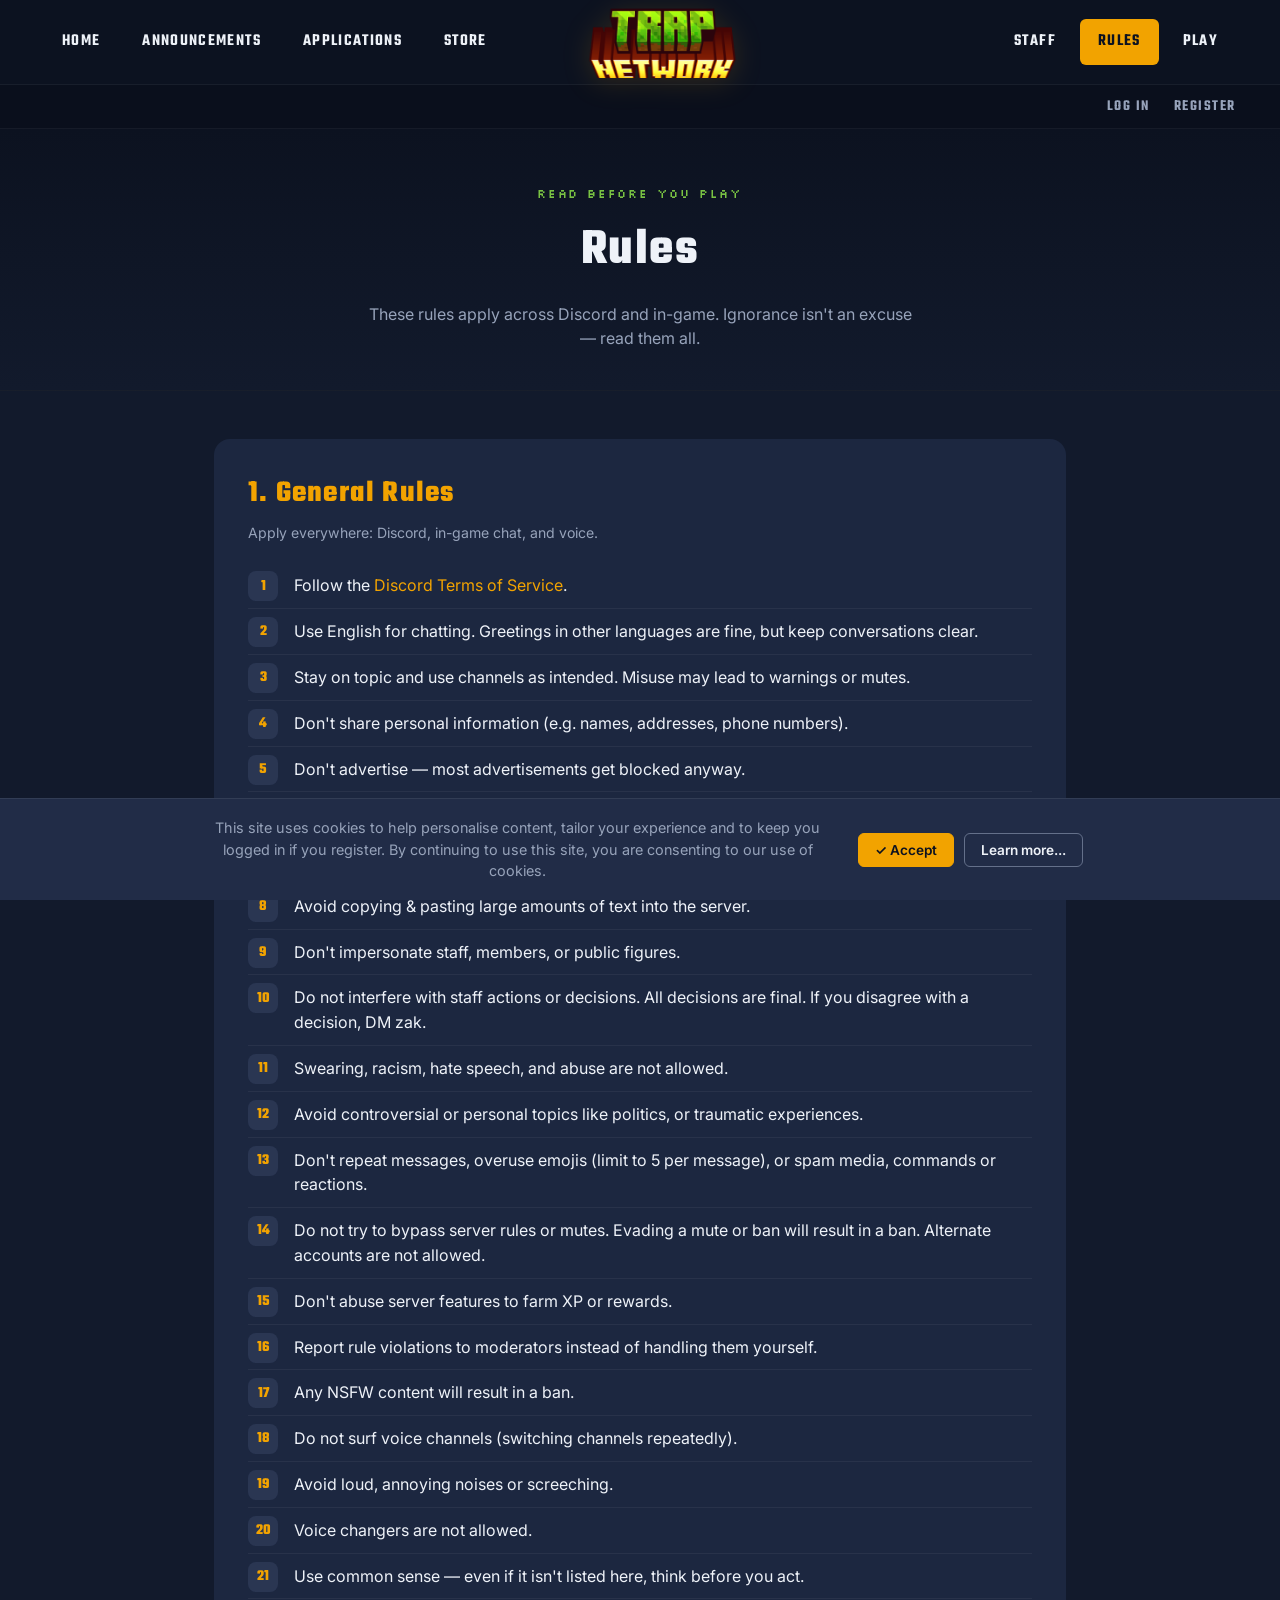
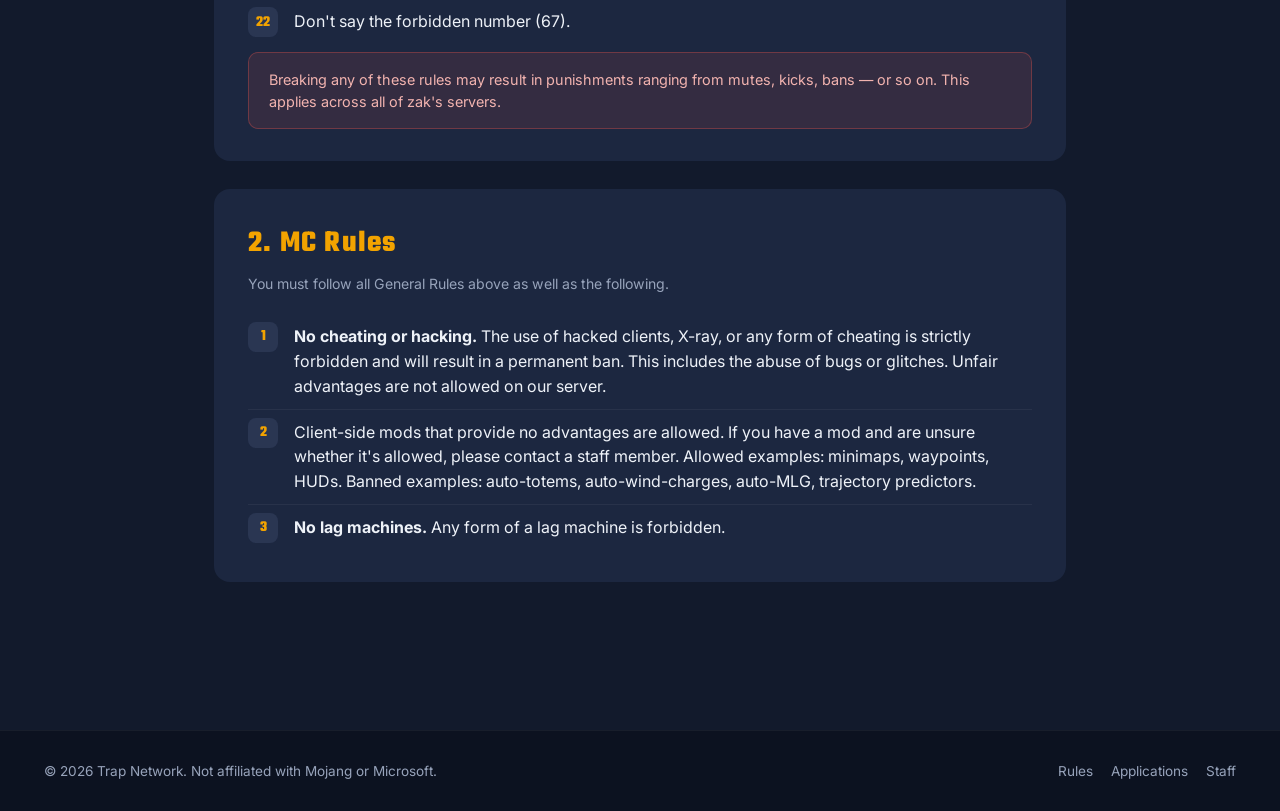
<file: rules.html>
<!DOCTYPE html>
<html lang="en">
<head>
<meta charset="UTF-8">
<meta name="viewport" content="width=device-width, initial-scale=1.0">
<title>Rules — Trap Network</title>
<link rel="icon" href="images/logo.png">
<link rel="preconnect" href="https://fonts.googleapis.com">
<link href="https://fonts.googleapis.com/css2?family=Teko:wght@500;600;700&family=Rajdhani:wght@600;700&family=Inter:wght@400;500;600;700&family=Silkscreen&display=swap" rel="stylesheet">
<link rel="stylesheet" href="css/style.css">
<style>
  .rules-section {
    background: var(--navy-700);
    border-radius: var(--radius-lg);
    padding: 32px 34px;
    margin-bottom: 28px;
  }
  .rules-section h2 {
    font-family: var(--font-display);
    font-size: 1.9rem;
    letter-spacing: 0.04em;
    color: var(--amber-500);
    margin: 0 0 6px;
    display: flex;
    align-items: center;
    gap: 10px;
  }
  .rules-section .section-sub {
    color: var(--ink-400);
    font-size: 0.88rem;
    margin: 0 0 20px;
  }
  ol.rule-list {
    counter-reset: rule;
    padding: 0;
    margin: 0;
    list-style: none;
  }
  ol.rule-list li {
    counter-increment: rule;
    position: relative;
    padding: 10px 0 10px 46px;
    border-bottom: 1px solid rgba(255,255,255,0.05);
    line-height: 1.55;
  }
  ol.rule-list li:last-child { border-bottom: none; }
  ol.rule-list li::before {
    content: counter(rule);
    position: absolute;
    left: 0;
    top: 8px;
    width: 30px;
    height: 30px;
    background: var(--navy-600);
    color: var(--amber-500);
    font-family: var(--font-display);
    font-weight: 700;
    font-size: 0.95rem;
    border-radius: 8px;
    display: flex;
    align-items: center;
    justify-content: center;
  }
  .punishment-note {
    background: rgba(224, 82, 74, 0.12);
    border: 1px solid rgba(224, 82, 74, 0.35);
    color: #f2b3af;
    border-radius: var(--radius-md);
    padding: 16px 20px;
    font-size: 0.9rem;
    margin-top: 8px;
  }
</style>
</head>
<body>

<header class="topbar">
  <div class="topbar-inner">
    <nav class="nav-group left">
      <a class="nav-link" href="index.html">HOME</a>
      <a class="nav-link" href="announcements.html">ANNOUNCEMENTS</a>
      <a class="nav-link" href="applications.html">APPLICATIONS</a>
      <a class="nav-link" href="store.html">STORE</a>
    </nav>
    <a class="brand" href="index.html">
      <img src="images/logo.png" alt="Trap Network">
    </a>
    <nav class="nav-group right">
      <a class="nav-link" href="staff.html">STAFF</a>
      <a class="nav-link active" href="rules.html">RULES</a>
      <a class="nav-link" href="index.html#play">PLAY</a>
    </nav>
    <button class="nav-toggle" aria-label="Toggle navigation">&#9776;</button>
  </div>
</header>

<div class="subbar">
  <div class="subbar-inner">
    <a href="login.html">LOG IN</a>
    <a href="register.html">REGISTER</a>
  </div>
</div>

<section class="page-hero">
  <div class="eyebrow">READ BEFORE YOU PLAY</div>
  <h1>Rules</h1>
  <p>These rules apply across Discord and in-game. Ignorance isn't an excuse — read them all.</p>
</section>

<div class="page-wrap">

  <div class="rules-section">
    <h2>1. General Rules</h2>
    <p class="section-sub">Apply everywhere: Discord, in-game chat, and voice.</p>
    <ol class="rule-list">
      <li>Follow the <a href="https://discord.com/terms" target="_blank" rel="noopener" style="color:var(--amber-500);">Discord Terms of Service</a>.</li>
      <li>Use English for chatting. Greetings in other languages are fine, but keep conversations clear.</li>
      <li>Stay on topic and use channels as intended. Misuse may lead to warnings or mutes.</li>
      <li>Don't share personal information (e.g. names, addresses, phone numbers).</li>
      <li>Don't advertise — most advertisements get blocked anyway.</li>
      <li>Don't beg for roles, XP, rewards, or free items/services.</li>
      <li>Be positive and respectful. Avoid negativity or unnecessary criticism.</li>
      <li>Avoid copying &amp; pasting large amounts of text into the server.</li>
      <li>Don't impersonate staff, members, or public figures.</li>
      <li>Do not interfere with staff actions or decisions. All decisions are final. If you disagree with a decision, DM zak.</li>
      <li>Swearing, racism, hate speech, and abuse are not allowed.</li>
      <li>Avoid controversial or personal topics like politics, or traumatic experiences.</li>
      <li>Don't repeat messages, overuse emojis (limit to 5 per message), or spam media, commands or reactions.</li>
      <li>Do not try to bypass server rules or mutes. Evading a mute or ban will result in a ban. Alternate accounts are not allowed.</li>
      <li>Don't abuse server features to farm XP or rewards.</li>
      <li>Report rule violations to moderators instead of handling them yourself.</li>
      <li>Any NSFW content will result in a ban.</li>
      <li>Do not surf voice channels (switching channels repeatedly).</li>
      <li>Avoid loud, annoying noises or screeching.</li>
      <li>Voice changers are not allowed.</li>
      <li>Use common sense — even if it isn't listed here, think before you act.</li>
      <li>Don't say the forbidden number (67).</li>
    </ol>
    <div class="punishment-note">
      Breaking any of these rules may result in punishments ranging from mutes, kicks, bans — or so on. This applies across all of zak's servers.
    </div>
  </div>

  <div class="rules-section">
    <h2>2. MC Rules</h2>
    <p class="section-sub">You must follow all General Rules above as well as the following.</p>
    <ol class="rule-list">
      <li><strong>No cheating or hacking.</strong> The use of hacked clients, X-ray, or any form of cheating is strictly forbidden and will result in a permanent ban. This includes the abuse of bugs or glitches. Unfair advantages are not allowed on our server.</li>
      <li>Client-side mods that provide no advantages are allowed. If you have a mod and are unsure whether it's allowed, please contact a staff member. Allowed examples: minimaps, waypoints, HUDs. Banned examples: auto-totems, auto-wind-charges, auto-MLG, trajectory predictors.</li>
      <li><strong>No lag machines.</strong> Any form of a lag machine is forbidden.</li>
    </ol>
  </div>

</div>

<footer class="site-footer">
  <div class="footer-inner">
    <span>&copy; 2026 Trap Network. Not affiliated with Mojang or Microsoft.</span>
    <span class="footer-links">
      <a href="rules.html">Rules</a>
      <a href="applications.html">Applications</a>
      <a href="staff.html">Staff</a>
    </span>
  </div>
</footer>

<div class="cookie-banner">
  <p>This site uses cookies to help personalise content, tailor your experience and to keep you logged in if you register. By continuing to use this site, you are consenting to our use of cookies.</p>
  <div class="cookie-buttons">
    <button class="accept">&#10003; Accept</button>
    <button class="learn-more">Learn more...</button>
  </div>
</div>

<script src="js/main.js"></script>
</body>
</html>
</file>
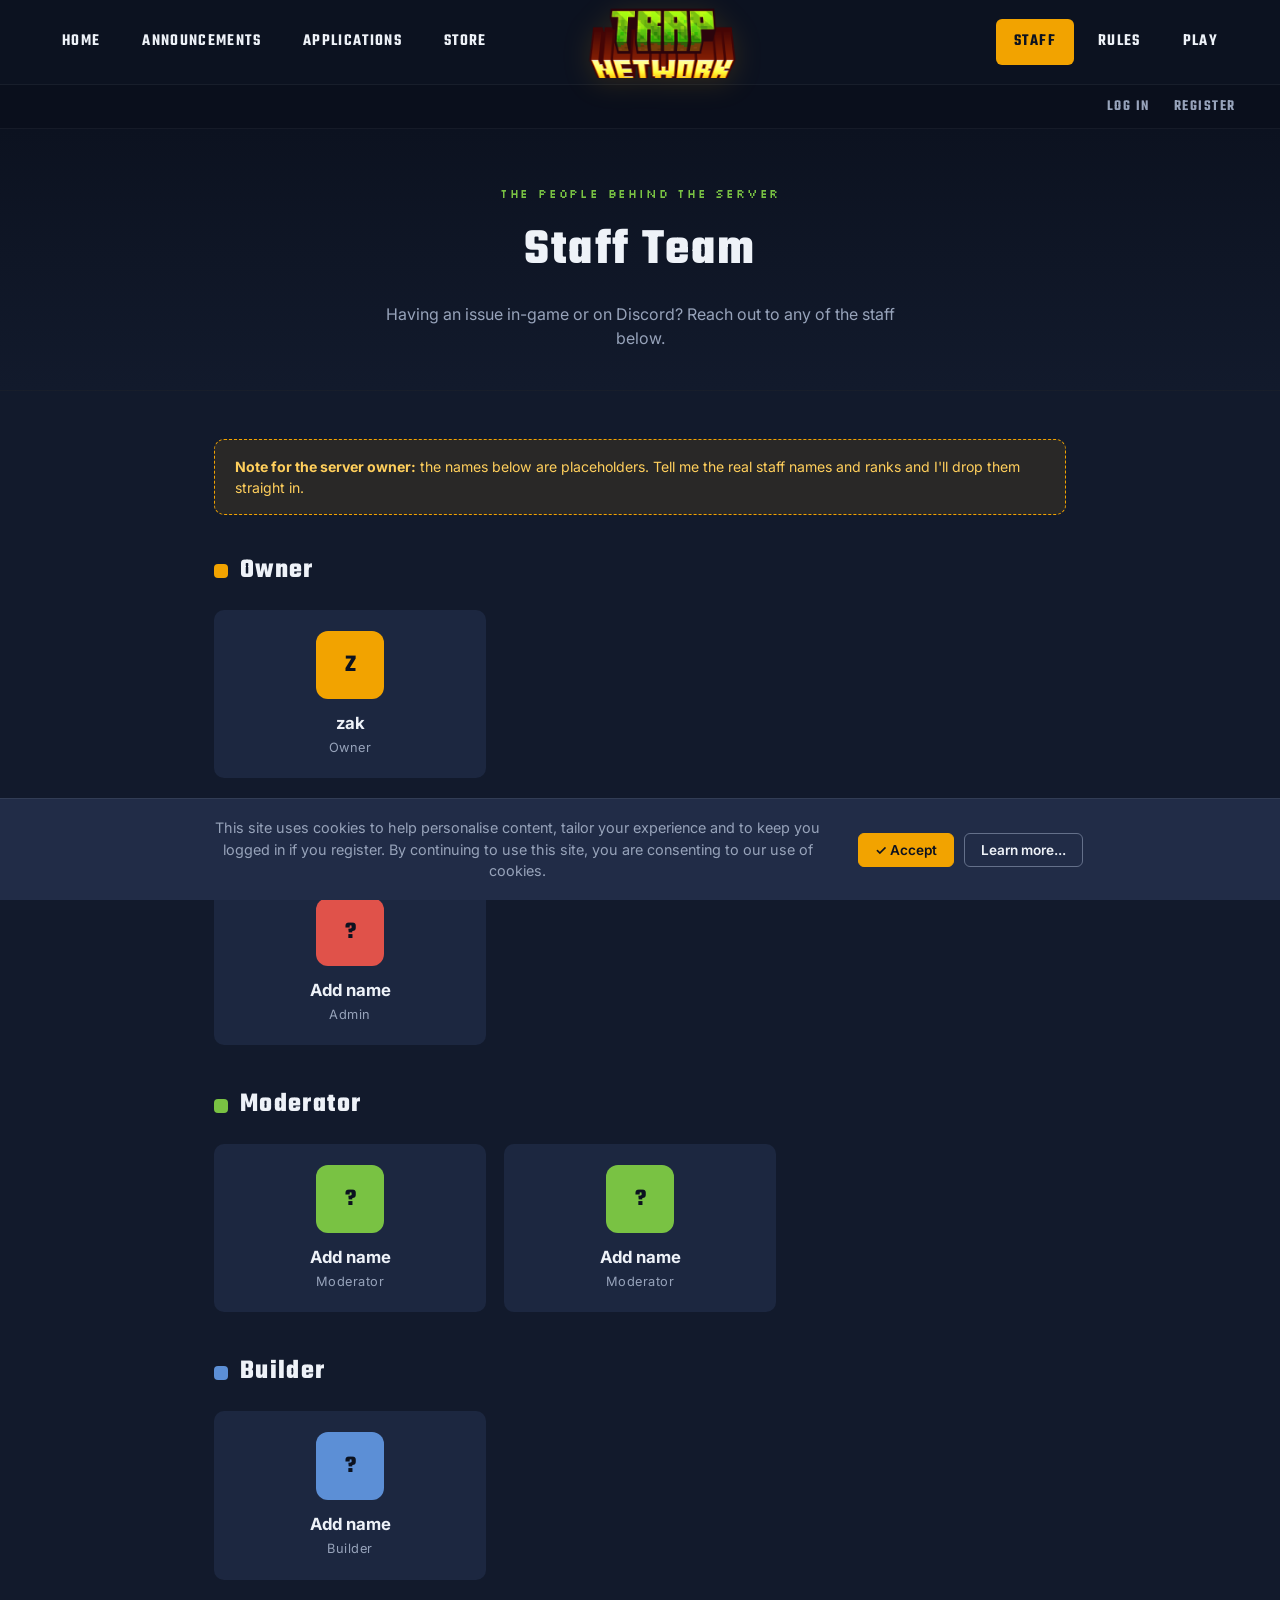
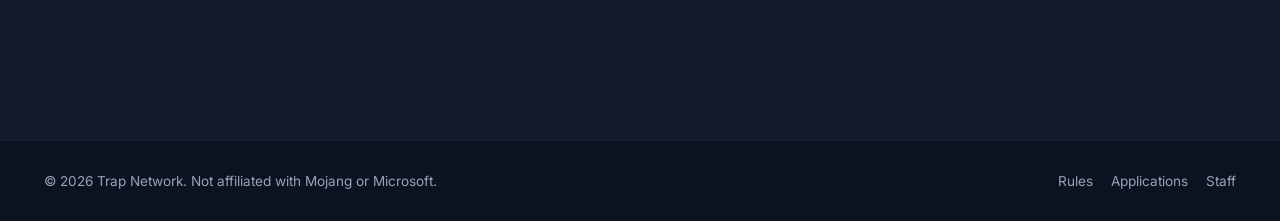
<file: staff.html>
<!DOCTYPE html>
<html lang="en">
<head>
<meta charset="UTF-8">
<meta name="viewport" content="width=device-width, initial-scale=1.0">
<title>Staff — Trap Network</title>
<link rel="icon" href="images/logo.png">
<link rel="preconnect" href="https://fonts.googleapis.com">
<link href="https://fonts.googleapis.com/css2?family=Teko:wght@500;600;700&family=Rajdhani:wght@600;700&family=Inter:wght@400;500;600;700&family=Silkscreen&display=swap" rel="stylesheet">
<link rel="stylesheet" href="css/style.css">
<style>
  .rank-block { margin-bottom: 40px; }
  .rank-heading {
    display: flex;
    align-items: center;
    gap: 12px;
    margin-bottom: 18px;
  }
  .rank-heading h2 {
    font-family: var(--font-display);
    font-size: 1.7rem;
    letter-spacing: 0.05em;
    margin: 0;
  }
  .rank-swatch {
    width: 14px; height: 14px;
    border-radius: 4px;
  }
  .staff-grid {
    display: grid;
    grid-template-columns: repeat(auto-fill, minmax(220px, 1fr));
    gap: 18px;
  }
  .staff-card {
    background: var(--navy-700);
    border-radius: var(--radius-md);
    padding: 20px;
    text-align: center;
    border: 1px solid transparent;
    transition: border-color 0.15s ease, transform 0.15s ease;
  }
  .staff-card:hover { transform: translateY(-2px); border-color: var(--amber-500); }
  .staff-avatar {
    width: 68px; height: 68px;
    border-radius: 12px;
    margin: 0 auto 12px;
    display: flex;
    align-items: center;
    justify-content: center;
    font-family: var(--font-display);
    font-size: 1.5rem;
    font-weight: 700;
    color: var(--navy-900);
  }
  .staff-name {
    font-weight: 700;
    font-size: 1.05rem;
    margin-bottom: 2px;
  }
  .staff-role {
    font-size: 0.8rem;
    color: var(--ink-400);
    letter-spacing: 0.04em;
  }
  .placeholder-note {
    background: rgba(242,163,0,0.1);
    border: 1px dashed var(--amber-500);
    border-radius: var(--radius-md);
    padding: 16px 20px;
    font-size: 0.88rem;
    color: var(--amber-300);
    margin-bottom: 36px;
  }
</style>
</head>
<body>

<header class="topbar">
  <div class="topbar-inner">
    <nav class="nav-group left">
      <a class="nav-link" href="index.html">HOME</a>
      <a class="nav-link" href="announcements.html">ANNOUNCEMENTS</a>
      <a class="nav-link" href="applications.html">APPLICATIONS</a>
      <a class="nav-link" href="store.html">STORE</a>
    </nav>
    <a class="brand" href="index.html">
      <img src="images/logo.png" alt="Trap Network">
    </a>
    <nav class="nav-group right">
      <a class="nav-link active" href="staff.html">STAFF</a>
      <a class="nav-link" href="rules.html">RULES</a>
      <a class="nav-link" href="index.html#play">PLAY</a>
    </nav>
    <button class="nav-toggle" aria-label="Toggle navigation">&#9776;</button>
  </div>
</header>

<div class="subbar">
  <div class="subbar-inner">
    <a href="login.html">LOG IN</a>
    <a href="register.html">REGISTER</a>
  </div>
</div>

<section class="page-hero">
  <div class="eyebrow">THE PEOPLE BEHIND THE SERVER</div>
  <h1>Staff Team</h1>
  <p>Having an issue in-game or on Discord? Reach out to any of the staff below.</p>
</section>

<div class="page-wrap">

  <div class="placeholder-note">
    <strong>Note for the server owner:</strong> the names below are placeholders. Tell me the real staff names and ranks and I'll drop them straight in.
  </div>

  <div class="rank-block">
    <div class="rank-heading">
      <span class="rank-swatch" style="background:var(--amber-500);"></span>
      <h2>Owner</h2>
    </div>
    <div class="staff-grid">
      <div class="staff-card">
        <div class="staff-avatar" style="background:var(--amber-500);">Z</div>
        <div class="staff-name">zak</div>
        <div class="staff-role">Owner</div>
      </div>
    </div>
  </div>

  <div class="rank-block">
    <div class="rank-heading">
      <span class="rank-swatch" style="background:#e0524a;"></span>
      <h2>Admin</h2>
    </div>
    <div class="staff-grid">
      <div class="staff-card">
        <div class="staff-avatar" style="background:#e0524a;">?</div>
        <div class="staff-name">Add name</div>
        <div class="staff-role">Admin</div>
      </div>
    </div>
  </div>

  <div class="rank-block">
    <div class="rank-heading">
      <span class="rank-swatch" style="background:var(--leaf-500);"></span>
      <h2>Moderator</h2>
    </div>
    <div class="staff-grid">
      <div class="staff-card">
        <div class="staff-avatar" style="background:var(--leaf-500);">?</div>
        <div class="staff-name">Add name</div>
        <div class="staff-role">Moderator</div>
      </div>
      <div class="staff-card">
        <div class="staff-avatar" style="background:var(--leaf-500);">?</div>
        <div class="staff-name">Add name</div>
        <div class="staff-role">Moderator</div>
      </div>
    </div>
  </div>

  <div class="rank-block">
    <div class="rank-heading">
      <span class="rank-swatch" style="background:#5c8fd6;"></span>
      <h2>Builder</h2>
    </div>
    <div class="staff-grid">
      <div class="staff-card">
        <div class="staff-avatar" style="background:#5c8fd6;">?</div>
        <div class="staff-name">Add name</div>
        <div class="staff-role">Builder</div>
      </div>
    </div>
  </div>

</div>

<footer class="site-footer">
  <div class="footer-inner">
    <span>&copy; 2026 Trap Network. Not affiliated with Mojang or Microsoft.</span>
    <span class="footer-links">
      <a href="rules.html">Rules</a>
      <a href="applications.html">Applications</a>
      <a href="staff.html">Staff</a>
    </span>
  </div>
</footer>

<div class="cookie-banner">
  <p>This site uses cookies to help personalise content, tailor your experience and to keep you logged in if you register. By continuing to use this site, you are consenting to our use of cookies.</p>
  <div class="cookie-buttons">
    <button class="accept">&#10003; Accept</button>
    <button class="learn-more">Learn more...</button>
  </div>
</div>

<script src="js/main.js"></script>
</body>
</html>
</file>
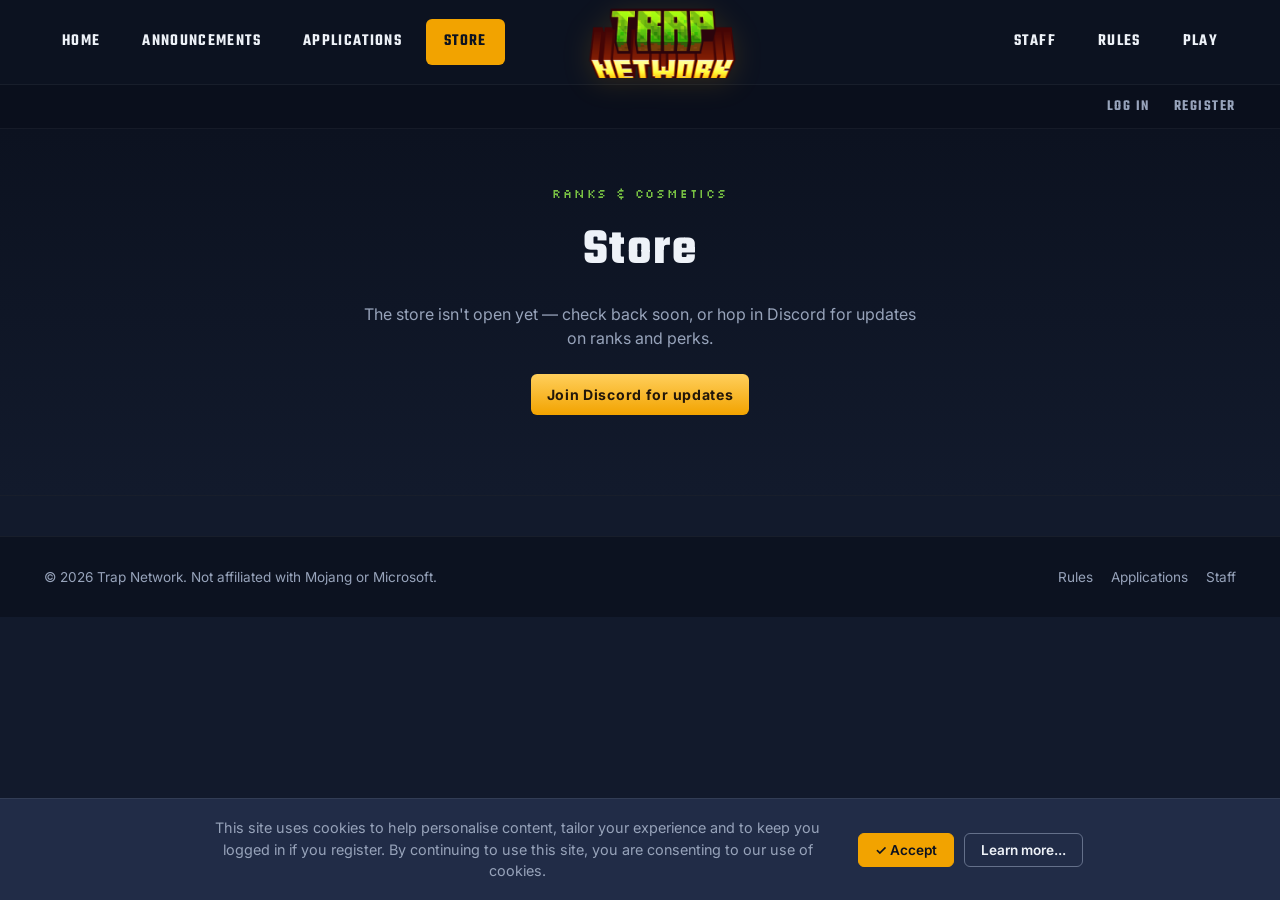
<file: store.html>
<!DOCTYPE html>
<html lang="en">
<head>
<meta charset="UTF-8">
<meta name="viewport" content="width=device-width, initial-scale=1.0">
<title>Store — Trap Network</title>
<link rel="icon" href="images/logo.png">
<link rel="preconnect" href="https://fonts.googleapis.com">
<link href="https://fonts.googleapis.com/css2?family=Teko:wght@500;600;700&family=Rajdhani:wght@600;700&family=Inter:wght@400;500;600;700&family=Silkscreen&display=swap" rel="stylesheet">
<link rel="stylesheet" href="css/style.css">
</head>
<body>

<header class="topbar">
  <div class="topbar-inner">
    <nav class="nav-group left">
      <a class="nav-link" href="index.html">HOME</a>
      <a class="nav-link" href="announcements.html">ANNOUNCEMENTS</a>
      <a class="nav-link" href="applications.html">APPLICATIONS</a>
      <a class="nav-link active" href="store.html">STORE</a>
    </nav>
    <a class="brand" href="index.html">
      <img src="images/logo.png" alt="Trap Network">
    </a>
    <nav class="nav-group right">
      <a class="nav-link" href="staff.html">STAFF</a>
      <a class="nav-link" href="rules.html">RULES</a>
      <a class="nav-link" href="index.html#play">PLAY</a>
    </nav>
    <button class="nav-toggle" aria-label="Toggle navigation">&#9776;</button>
  </div>
</header>

<div class="subbar">
  <div class="subbar-inner">
    <a href="login.html">LOG IN</a>
    <a href="register.html">REGISTER</a>
  </div>
</div>

<section class="page-hero" style="padding-bottom:80px;">
  <div class="eyebrow">RANKS &amp; COSMETICS</div>
  <h1>Store</h1>
  <p>The store isn't open yet — check back soon, or hop in Discord for updates on ranks and perks.</p>
  <div style="margin-top:24px;">
    <button class="btn btn-primary" data-action="open-discord">Join Discord for updates</button>
  </div>
</section>

<footer class="site-footer">
  <div class="footer-inner">
    <span>&copy; 2026 Trap Network. Not affiliated with Mojang or Microsoft.</span>
    <span class="footer-links">
      <a href="rules.html">Rules</a>
      <a href="applications.html">Applications</a>
      <a href="staff.html">Staff</a>
    </span>
  </div>
</footer>

<div class="cookie-banner">
  <p>This site uses cookies to help personalise content, tailor your experience and to keep you logged in if you register. By continuing to use this site, you are consenting to our use of cookies.</p>
  <div class="cookie-buttons">
    <button class="accept">&#10003; Accept</button>
    <button class="learn-more">Learn more...</button>
  </div>
</div>

<script src="js/main.js"></script>
</body>
</html>
</file>
<file: css/style.css>
/* ==========================================================================
   TRAP NETWORK — shared stylesheet
   Palette:
     --navy-900 #0c1220  (topbar / darkest)
     --navy-800 #121a2c  (page background)
     --navy-700 #1c2740  (panels)
     --navy-600 #263455  (panel hover / borders)
     --amber-500 #f2a300 (primary accent, from logo "NETWORK")
     --amber-600 #c9840a (accent hover/dark)
     --leaf-500 #79c243  (from logo "TRAP")
     --leaf-700 #3f6b1d
     --ink-100 #eef2f8   (primary text)
     --ink-400 #97a3ba   (muted text)
   ========================================================================== */

:root {
  --navy-900: #0c1220;
  --navy-800: #121a2c;
  --navy-700: #1c2740;
  --navy-650: #212c47;
  --navy-600: #2a3652;
  --amber-500: #f2a300;
  --amber-600: #c9840a;
  --amber-300: #ffcf5c;
  --leaf-500: #79c243;
  --leaf-700: #3f6b1d;
  --ink-100: #eef2f8;
  --ink-400: #97a3ba;
  --ink-600: #64708a;
  --danger: #e0524a;

  --font-display: 'Teko', 'Rajdhani', sans-serif;
  --font-body: 'Inter', -apple-system, BlinkMacSystemFont, sans-serif;
  --font-pixel: 'Silkscreen', monospace;

  --radius-sm: 6px;
  --radius-md: 10px;
  --radius-lg: 16px;
}

* { box-sizing: border-box; }

html { scroll-behavior: smooth; }

body {
  margin: 0;
  background: var(--navy-800);
  color: var(--ink-100);
  font-family: var(--font-body);
  line-height: 1.5;
  min-height: 100vh;
}

a { color: inherit; text-decoration: none; }

img { max-width: 100%; display: block; }

.container {
  max-width: 1240px;
  margin: 0 auto;
  padding: 0 24px;
}

/* ---------- Topbar ---------- */

.topbar {
  background: var(--navy-900);
  border-bottom: 1px solid rgba(255,255,255,0.05);
  position: relative;
  z-index: 40;
}

.topbar-inner {
  max-width: 1240px;
  margin: 0 auto;
  padding: 0 24px;
  display: flex;
  align-items: center;
  justify-content: space-between;
  height: 84px;
  gap: 20px;
}

.nav-group {
  display: flex;
  align-items: center;
  gap: 6px;
  flex: 1;
}

.nav-group.right { justify-content: flex-end; }

.nav-link {
  font-family: var(--font-display);
  font-weight: 600;
  font-size: 1.05rem;
  letter-spacing: 0.08em;
  color: var(--ink-100);
  padding: 10px 18px;
  border-radius: var(--radius-sm);
  transition: background 0.15s ease, color 0.15s ease;
  white-space: nowrap;
}

.nav-link:hover { background: rgba(255,255,255,0.06); }

.nav-link.active {
  background: var(--amber-500);
  color: var(--navy-900);
}
.nav-link.active:hover { background: var(--amber-600); }

.brand {
  flex-shrink: 0;
  display: flex;
  align-items: center;
  justify-content: center;
}

.brand img {
  height: 72px;
  width: auto;
  filter: drop-shadow(0 4px 14px rgba(242, 163, 0, 0.15));
}

.subbar {
  background: #0a0f1c;
  border-bottom: 1px solid rgba(255,255,255,0.05);
}

.subbar-inner {
  max-width: 1240px;
  margin: 0 auto;
  padding: 10px 24px;
  display: flex;
  justify-content: flex-end;
  gap: 24px;
}

.subbar a {
  font-family: var(--font-display);
  font-size: 0.95rem;
  letter-spacing: 0.1em;
  color: var(--ink-400);
  font-weight: 600;
}

.subbar a:hover { color: var(--ink-100); }

/* ---------- Mobile nav toggle ---------- */

.nav-toggle {
  display: none;
  background: none;
  border: none;
  color: var(--ink-100);
  font-size: 1.6rem;
  cursor: pointer;
  padding: 6px 10px;
}

/* ---------- Hero action bar ---------- */

.hero-actions {
  max-width: 1240px;
  margin: 0 auto;
  padding: 40px 24px 0;
  display: grid;
  grid-template-columns: 1fr 1fr;
  gap: 24px;
}

.action-card {
  background: var(--amber-500);
  border-radius: var(--radius-md);
  padding: 20px 26px;
  display: flex;
  align-items: center;
  gap: 20px;
  position: relative;
  cursor: pointer;
  border: none;
  width: 100%;
  text-align: left;
  transition: transform 0.15s ease, background 0.15s ease;
}

.action-card:hover { transform: translateY(-2px); background: var(--amber-600); }

.action-card.discord-card { background: #f2a300; }

.action-icon {
  width: 56px;
  height: 56px;
  background: rgba(12, 18, 32, 0.18);
  border-radius: var(--radius-sm);
  display: flex;
  align-items: center;
  justify-content: center;
  flex-shrink: 0;
  color: var(--navy-900);
}
.action-icon svg { width: 28px; height: 28px; }

.action-text .title {
  font-family: var(--font-display);
  font-size: 1.9rem;
  font-weight: 700;
  color: var(--navy-900);
  letter-spacing: 0.02em;
  line-height: 1;
}
.action-text .sub {
  font-family: var(--font-display);
  font-size: 0.95rem;
  font-weight: 600;
  letter-spacing: 0.08em;
  color: rgba(12,18,32,0.7);
}

.count-bubble {
  position: absolute;
  top: -12px;
  right: -12px;
  background: var(--navy-900);
  color: var(--ink-100);
  font-family: var(--font-display);
  font-weight: 700;
  font-size: 1rem;
  padding: 4px 12px;
  border-radius: 999px;
  box-shadow: 0 4px 10px rgba(0,0,0,0.3);
  border: 2px solid var(--amber-500);
}

/* ---------- Main content grid ---------- */

.content-grid {
  max-width: 1240px;
  margin: 0 auto;
  padding: 36px 24px 60px;
  display: grid;
  grid-template-columns: 1fr 320px;
  gap: 28px;
  align-items: start;
}

.main-col { min-width: 0; }

.category-header {
  background: linear-gradient(90deg, var(--amber-500), var(--amber-600));
  font-family: var(--font-display);
  font-size: 1.5rem;
  letter-spacing: 0.06em;
  font-weight: 700;
  color: var(--navy-900);
  padding: 14px 22px;
  border-radius: var(--radius-md);
  margin: 28px 0 14px;
}
.category-header:first-child { margin-top: 0; }

.board-list {
  background: var(--navy-700);
  border-radius: var(--radius-md);
  overflow: hidden;
}

.board-row {
  display: grid;
  grid-template-columns: 44px 1fr auto 220px;
  align-items: center;
  gap: 16px;
  padding: 16px 20px;
  border-bottom: 1px solid rgba(255,255,255,0.05);
  transition: background 0.15s ease;
}
.board-row:last-child { border-bottom: none; }
.board-row:hover { background: var(--navy-650); }

.board-icon {
  width: 40px;
  height: 40px;
  border-radius: var(--radius-sm);
  background: var(--navy-600);
  display: flex;
  align-items: center;
  justify-content: center;
  color: var(--amber-500);
}
.board-icon svg { width: 22px; height: 22px; }

.board-name {
  font-family: var(--font-display);
  font-size: 1.2rem;
  font-weight: 600;
  letter-spacing: 0.03em;
}
.board-desc {
  font-size: 0.85rem;
  color: var(--ink-400);
  margin-top: 2px;
}

.board-stats {
  display: flex;
  gap: 22px;
  text-align: center;
  color: var(--ink-400);
  font-size: 0.8rem;
}
.board-stats strong {
  display: block;
  color: var(--ink-100);
  font-size: 1rem;
}

.board-latest {
  display: flex;
  align-items: center;
  gap: 10px;
  font-size: 0.82rem;
  color: var(--ink-400);
}
.board-latest .avatar {
  width: 34px;
  height: 34px;
  border-radius: 6px;
  background: var(--navy-600);
  flex-shrink: 0;
  object-fit: cover;
}
.board-latest .latest-title {
  color: var(--ink-100);
  font-weight: 600;
  display: block;
}

@media (max-width: 720px) {
  .board-row { grid-template-columns: 40px 1fr; }
  .board-stats, .board-latest { display: none; }
}

/* ---------- Sidebar ---------- */

.sidebar {
  display: flex;
  flex-direction: column;
  gap: 24px;
}

.side-panel {
  background: var(--navy-700);
  border-radius: var(--radius-md);
  padding: 20px;
}

.side-title {
  font-family: var(--font-display);
  font-size: 1.3rem;
  letter-spacing: 0.05em;
  font-weight: 700;
  color: var(--ink-100);
  margin: 0 0 4px;
}
.side-rule {
  width: 40px;
  height: 3px;
  background: var(--amber-500);
  border-radius: 2px;
  margin-bottom: 14px;
}

.online-row {
  display: flex;
  align-items: center;
  gap: 10px;
  font-size: 0.95rem;
  margin-bottom: 8px;
}
.online-dot {
  width: 9px;
  height: 9px;
  border-radius: 50%;
  background: var(--leaf-500);
  box-shadow: 0 0 6px var(--leaf-500);
  flex-shrink: 0;
}
.online-total {
  color: var(--ink-400);
  font-size: 0.85rem;
}

.post-item {
  display: flex;
  gap: 10px;
  padding: 10px 0;
  border-bottom: 1px solid rgba(255,255,255,0.05);
}
.post-item:last-child { border-bottom: none; }
.post-item .avatar {
  width: 36px;
  height: 36px;
  border-radius: 6px;
  background: var(--navy-600);
  flex-shrink: 0;
}
.post-item .post-title {
  font-weight: 600;
  font-size: 0.9rem;
  display: block;
}
.post-item .post-meta {
  font-size: 0.78rem;
  color: var(--ink-400);
}

.ip-box {
  background: var(--navy-600);
  border-radius: var(--radius-sm);
  padding: 12px 14px;
  font-family: var(--font-pixel);
  font-size: 0.85rem;
  color: var(--amber-300);
  display: flex;
  justify-content: space-between;
  align-items: center;
  gap: 10px;
  margin-top: 6px;
  cursor: pointer;
}
.ip-box:hover { background: #33405f; }

/* ---------- Buttons ---------- */

.btn {
  display: inline-flex;
  align-items: center;
  justify-content: center;
  gap: 8px;
  font-family: var(--font-display);
  font-weight: 700;
  font-size: 1.05rem;
  letter-spacing: 0.05em;
  padding: 12px 26px;
  border-radius: var(--radius-sm);
  border: none;
  cursor: pointer;
  transition: background 0.15s ease, transform 0.15s ease;
}
.btn-primary { background: var(--amber-500); color: var(--navy-900); }
.btn-primary:hover { background: var(--amber-600); transform: translateY(-1px); }
.btn-outline {
  background: transparent;
  border: 2px solid var(--amber-500);
  color: var(--ink-100);
}
.btn-outline:hover { background: rgba(242,163,0,0.12); }

/* ---------- Footer ---------- */

.site-footer {
  background: var(--navy-900);
  border-top: 1px solid rgba(255,255,255,0.05);
  padding: 30px 0;
  margin-top: 40px;
}
.footer-inner {
  max-width: 1240px;
  margin: 0 auto;
  padding: 0 24px;
  display: flex;
  justify-content: space-between;
  align-items: center;
  flex-wrap: wrap;
  gap: 12px;
  color: var(--ink-400);
  font-size: 0.85rem;
}
.footer-links { display: flex; gap: 18px; }
.footer-links a:hover { color: var(--ink-100); }

/* ---------- Cookie banner ---------- */

.cookie-banner {
  position: fixed;
  left: 0; right: 0; bottom: 0;
  background: var(--navy-650);
  border-top: 1px solid rgba(255,255,255,0.08);
  padding: 18px 24px;
  display: flex;
  align-items: center;
  justify-content: center;
  gap: 20px;
  flex-wrap: wrap;
  text-align: center;
  z-index: 100;
  transition: transform 0.3s ease;
}
.cookie-banner.hidden { transform: translateY(120%); }
.cookie-banner p { margin: 0; color: var(--ink-400); font-size: 0.9rem; max-width: 640px; }
.cookie-buttons { display: flex; gap: 10px; }
.cookie-buttons button {
  font-family: var(--font-body);
  font-weight: 600;
  font-size: 0.85rem;
  padding: 8px 16px;
  border-radius: var(--radius-sm);
  cursor: pointer;
  border: 1px solid var(--ink-600);
  background: transparent;
  color: var(--ink-100);
}
.cookie-buttons button.accept {
  background: var(--amber-500);
  border-color: var(--amber-500);
  color: var(--navy-900);
}

/* ---------- Toast ---------- */

.toast {
  position: fixed;
  bottom: 30px;
  left: 50%;
  transform: translateX(-50%) translateY(20px);
  background: var(--navy-900);
  border: 1px solid var(--amber-500);
  color: var(--ink-100);
  padding: 12px 22px;
  border-radius: var(--radius-sm);
  font-size: 0.9rem;
  font-weight: 600;
  z-index: 200;
  opacity: 0;
  pointer-events: none;
  transition: opacity 0.25s ease, transform 0.25s ease;
}
.toast.show {
  opacity: 1;
  transform: translateX(-50%) translateY(0);
}

/* ---------- Page hero (inner pages) ---------- */

.page-hero {
  background: linear-gradient(180deg, var(--navy-900), var(--navy-800));
  padding: 56px 24px 40px;
  text-align: center;
  border-bottom: 1px solid rgba(255,255,255,0.05);
}
.page-hero .eyebrow {
  font-family: var(--font-pixel);
  color: var(--leaf-500);
  font-size: 0.75rem;
  letter-spacing: 0.15em;
  margin-bottom: 10px;
}
.page-hero h1 {
  font-family: var(--font-display);
  font-size: 3.2rem;
  font-weight: 700;
  letter-spacing: 0.03em;
  margin: 0 0 12px;
  color: var(--ink-100);
}
.page-hero p {
  color: var(--ink-400);
  max-width: 560px;
  margin: 0 auto;
}

.page-wrap {
  max-width: 900px;
  margin: 0 auto;
  padding: 48px 24px 80px;
}

/* ==========================================================================
   ANNOUNCEMENTS
   ========================================================================== */

.announce-panel {
  background: var(--navy-700);
  border: 1px solid rgba(255,255,255,0.06);
  border-radius: var(--radius-md);
  padding: 20px;
}

.announce-grid {
  display: grid;
  grid-template-columns: repeat(3, 1fr);
  gap: 14px;
}

.announce-slot {
  aspect-ratio: 4 / 3;
  border-radius: var(--radius-sm);
  border: 2px dashed rgba(255,255,255,0.1);
  background: rgba(255,255,255,0.02);
  display: flex;
  flex-direction: column;
  align-items: center;
  justify-content: center;
  gap: 8px;
  color: var(--ink-600);
  font-size: 0.85rem;
  cursor: default;
  overflow: hidden;
  position: relative;
  text-align: center;
  padding: 10px;
}

.announce-slot.filled {
  border: 1px solid rgba(255,255,255,0.1);
  background: var(--navy-650);
  cursor: pointer;
  color: var(--ink-100);
  align-items: stretch;
  justify-content: flex-start;
  padding: 0;
  transition: transform .15s ease, border-color .15s ease;
}

.announce-slot.filled:hover {
  transform: translateY(-3px);
  border-color: var(--amber-500);
}

.announce-slot .slot-img {
  width: 100%;
  height: 60%;
  object-fit: cover;
  background: var(--navy-600);
}

.announce-slot .slot-body {
  padding: 10px 12px;
}

.announce-slot .slot-title {
  font-weight: 700;
  font-size: 0.92rem;
  margin-bottom: 2px;
  white-space: nowrap;
  overflow: hidden;
  text-overflow: ellipsis;
}

.announce-slot .slot-meta {
  font-size: 0.72rem;
  color: var(--ink-400);
}

.announce-slot .slot-plus {
  font-size: 1.6rem;
  opacity: 0.4;
}

.view-all-link {
  display: inline-block;
  margin-top: 16px;
  font-size: 0.85rem;
  font-weight: 600;
  color: var(--amber-300);
}

.view-all-link:hover { text-decoration: underline; }

.create-announce-link {
  background: none;
  border: none;
  color: var(--ink-600);
  font-size: 0.78rem;
  padding: 4px 0;
  margin-top: 18px;
  cursor: pointer;
  transition: color .15s ease;
}

.create-announce-link:hover { color: var(--amber-300); }

.announce-info-banner {
  font-size: 0.78rem;
  color: var(--ink-600);
  background: rgba(255,255,255,0.02);
  border-left: 3px solid var(--amber-500);
  padding: 10px 14px;
  border-radius: 4px;
  margin-bottom: 18px;
}

@media (max-width: 700px) {
  .announce-grid { grid-template-columns: repeat(2, 1fr); }
}

/* ==========================================================================
   MODALS (code gate, create-announcement form, announcement detail view)
   ========================================================================== */

.modal-overlay {
  position: fixed;
  inset: 0;
  background: rgba(6,9,16,0.72);
  display: none;
  align-items: center;
  justify-content: center;
  padding: 24px;
  z-index: 500;
}

.modal-overlay.open { display: flex; }

.modal-box {
  background: var(--navy-700);
  border: 1px solid rgba(255,255,255,0.08);
  border-radius: var(--radius-md);
  width: 100%;
  max-width: 460px;
  max-height: 88vh;
  overflow-y: auto;
  padding: 26px;
  position: relative;
}

.modal-box.wide { max-width: 640px; }

.modal-close {
  position: absolute;
  top: 14px; right: 14px;
  background: none;
  border: none;
  color: var(--ink-400);
  font-size: 1.3rem;
  line-height: 1;
  cursor: pointer;
}

.modal-close:hover { color: var(--ink-100); }

.modal-box h3 {
  font-family: var(--font-display);
  font-size: 1.6rem;
  letter-spacing: 0.02em;
  margin: 0 0 6px;
}

.modal-sub {
  font-size: 0.85rem;
  color: var(--ink-400);
  margin: 0 0 20px;
}

.field-group { margin-bottom: 16px; }

.field-group label {
  display: block;
  font-size: 0.78rem;
  font-weight: 600;
  color: var(--ink-400);
  margin-bottom: 6px;
  text-transform: uppercase;
  letter-spacing: 0.04em;
}

.field-group input[type="text"],
.field-group input[type="password"],
.field-group input[type="email"],
.field-group input[type="datetime-local"],
.field-group textarea {
  width: 100%;
  background: var(--navy-800);
  border: 1px solid rgba(255,255,255,0.1);
  border-radius: var(--radius-sm);
  padding: 11px 13px;
  color: var(--ink-100);
  font-family: var(--font-body);
  font-size: 0.9rem;
}

.field-group textarea { min-height: 90px; resize: vertical; }

.field-group input:focus,
.field-group textarea:focus {
  outline: none;
  border-color: var(--amber-500);
}

.field-group input[type="file"] {
  width: 100%;
  font-size: 0.82rem;
  color: var(--ink-400);
}

.file-preview {
  margin-top: 8px;
  width: 100%;
  max-height: 120px;
  border-radius: var(--radius-sm);
  object-fit: cover;
  display: none;
  border: 1px solid rgba(255,255,255,0.1);
}

.file-preview.show { display: block; }

.avatar-preview {
  width: 48px; height: 48px;
  border-radius: 50%;
  object-fit: cover;
  margin-top: 8px;
  display: none;
  border: 1px solid rgba(255,255,255,0.1);
}

.avatar-preview.show { display: block; }

.modal-actions {
  display: flex;
  gap: 10px;
  margin-top: 22px;
}

.btn-primary, .btn-secondary {
  flex: 1;
  padding: 12px 16px;
  border-radius: var(--radius-sm);
  font-weight: 700;
  font-size: 0.88rem;
  border: none;
  cursor: pointer;
  font-family: var(--font-body);
}

.btn-primary {
  background: linear-gradient(180deg, var(--amber-300), var(--amber-500));
  color: #22160a;
}

.btn-primary:hover { filter: brightness(1.06); }

.btn-secondary {
  background: var(--navy-600);
  color: var(--ink-100);
}

.btn-secondary:hover { background: var(--navy-650); }

.modal-error {
  font-size: 0.82rem;
  color: var(--danger);
  margin-top: 8px;
  display: none;
}

.modal-error.show { display: block; }

/* Announcement detail view inside modal */
.detail-img {
  width: 100%;
  max-height: 220px;
  object-fit: cover;
  border-radius: var(--radius-sm);
  margin-bottom: 16px;
  background: var(--navy-600);
}

.detail-title { font-size: 1.3rem; font-weight: 700; margin: 0 0 6px; }

.detail-time { font-size: 0.78rem; color: var(--ink-400); margin-bottom: 14px; }

.detail-desc { font-size: 0.92rem; color: var(--ink-100); line-height: 1.6; margin-bottom: 18px; white-space: pre-wrap; }

.detail-sender {
  display: flex;
  align-items: center;
  gap: 10px;
  padding-top: 14px;
  border-top: 1px solid rgba(255,255,255,0.08);
}

.detail-sender img {
  width: 36px; height: 36px;
  border-radius: 50%;
  object-fit: cover;
  background: var(--navy-600);
}

.detail-sender span { font-size: 0.85rem; font-weight: 600; }

.detail-list { display: flex; flex-direction: column; gap: 12px; }

.detail-list-item {
  display: flex;
  gap: 12px;
  padding: 12px;
  background: var(--navy-800);
  border-radius: var(--radius-sm);
  cursor: pointer;
  border: 1px solid transparent;
  transition: border-color .15s ease;
}

.detail-list-item:hover { border-color: var(--amber-500); }

.detail-list-item img.thumb {
  width: 64px; height: 64px;
  border-radius: 6px;
  object-fit: cover;
  flex-shrink: 0;
  background: var(--navy-600);
}

.detail-list-item .dl-title { font-weight: 700; font-size: 0.92rem; }
.detail-list-item .dl-meta { font-size: 0.76rem; color: var(--ink-400); }
.detail-list-item .dl-desc { font-size: 0.8rem; color: var(--ink-400); margin-top: 4px; overflow: hidden; text-overflow: ellipsis; display: -webkit-box; -webkit-line-clamp: 2; -webkit-box-orient: vertical; }

.empty-state {
  text-align: center;
  color: var(--ink-600);
  padding: 40px 20px;
  font-size: 0.9rem;
}

/* ==========================================================================
   AUTH WIZARD (login / register)
   ========================================================================== */

.auth-shell {
  min-height: calc(100vh - 300px);
  display: flex;
  align-items: center;
  justify-content: center;
  padding: 50px 20px;
}

.auth-card {
  width: 100%;
  max-width: 420px;
  background: var(--navy-700);
  border: 1px solid rgba(255,255,255,0.06);
  border-radius: var(--radius-lg);
  padding: 34px;
}

.auth-card h2 {
  font-family: var(--font-display);
  font-size: 1.9rem;
  letter-spacing: 0.02em;
  margin: 0 0 4px;
  text-align: center;
}

.auth-sub {
  text-align: center;
  font-size: 0.85rem;
  color: var(--ink-400);
  margin: 0 0 26px;
}

.auth-divider {
  display: flex;
  align-items: center;
  gap: 12px;
  margin: 18px 0;
  color: var(--ink-600);
  font-size: 0.78rem;
  text-transform: uppercase;
  letter-spacing: 0.05em;
}

.auth-divider::before, .auth-divider::after {
  content: '';
  flex: 1;
  height: 1px;
  background: rgba(255,255,255,0.08);
}

.auth-switch {
  text-align: center;
  margin-top: 20px;
  font-size: 0.85rem;
  color: var(--ink-400);
}

.auth-switch a { color: var(--amber-300); font-weight: 600; }

.auth-step { display: none; }
.auth-step.active { display: block; }

.step-dots {
  display: flex;
  justify-content: center;
  gap: 8px;
  margin-bottom: 24px;
}

.step-dots span {
  width: 8px; height: 8px;
  border-radius: 50%;
  background: rgba(255,255,255,0.12);
}

.step-dots span.active { background: var(--amber-500); }

.link-code-box {
  text-align: center;
  padding: 22px;
  background: var(--navy-800);
  border-radius: var(--radius-md);
  border: 1px dashed var(--amber-500);
  margin-bottom: 20px;
}

.link-code {
  font-family: var(--font-pixel);
  font-size: 1.7rem;
  letter-spacing: 0.12em;
  color: var(--amber-300);
  margin: 8px 0;
  word-break: break-all;
}

.auth-instructions {
  font-size: 0.85rem;
  color: var(--ink-100);
  line-height: 1.7;
  background: var(--navy-800);
  border-radius: var(--radius-sm);
  padding: 16px 18px;
  margin-bottom: 18px;
}

.auth-instructions code {
  background: var(--navy-600);
  padding: 2px 6px;
  border-radius: 4px;
  color: var(--amber-300);
}

.demo-note {
  font-size: 0.72rem;
  color: var(--ink-600);
  text-align: center;
  margin-top: 18px;
  line-height: 1.5;
}

.link-status {
  display: flex;
  align-items: center;
  justify-content: center;
  gap: 10px;
  font-size: 0.85rem;
  color: var(--ink-400);
  background: var(--navy-800);
  border-radius: var(--radius-sm);
  padding: 12px 14px;
  margin-bottom: 18px;
}

.link-status .status-dot {
  width: 9px; height: 9px;
  border-radius: 50%;
  background: var(--amber-500);
  flex-shrink: 0;
}

.link-status.waiting .status-dot {
  animation: pulseDot 1.4s ease-in-out infinite;
}

.link-status.success {
  color: var(--leaf-500);
}

.link-status.success .status-dot {
  background: var(--leaf-500);
}

@keyframes pulseDot {
  0%, 100% { opacity: 1; transform: scale(1); }
  50% { opacity: 0.4; transform: scale(0.7); }
}

/* ---------- Responsive ---------- */

@media (max-width: 980px) {
  .content-grid { grid-template-columns: 1fr; }
  .hero-actions { grid-template-columns: 1fr; }
}

@media (max-width: 860px) {
  .nav-toggle { display: inline-flex; align-items:center; }
  .topbar-inner { height: 72px; }
  .nav-group { display: none; }
  .nav-group.open {
    display: flex;
    position: absolute;
    top: 72px;
    left: 0; right: 0;
    background: var(--navy-900);
    flex-direction: column;
    align-items: stretch;
    padding: 10px;
    border-bottom: 1px solid rgba(255,255,255,0.08);
  }
  .nav-group.right.open { top: 72px; }
  .brand img { height: 52px; }
  .page-hero h1 { font-size: 2.3rem; }
}
</file>
